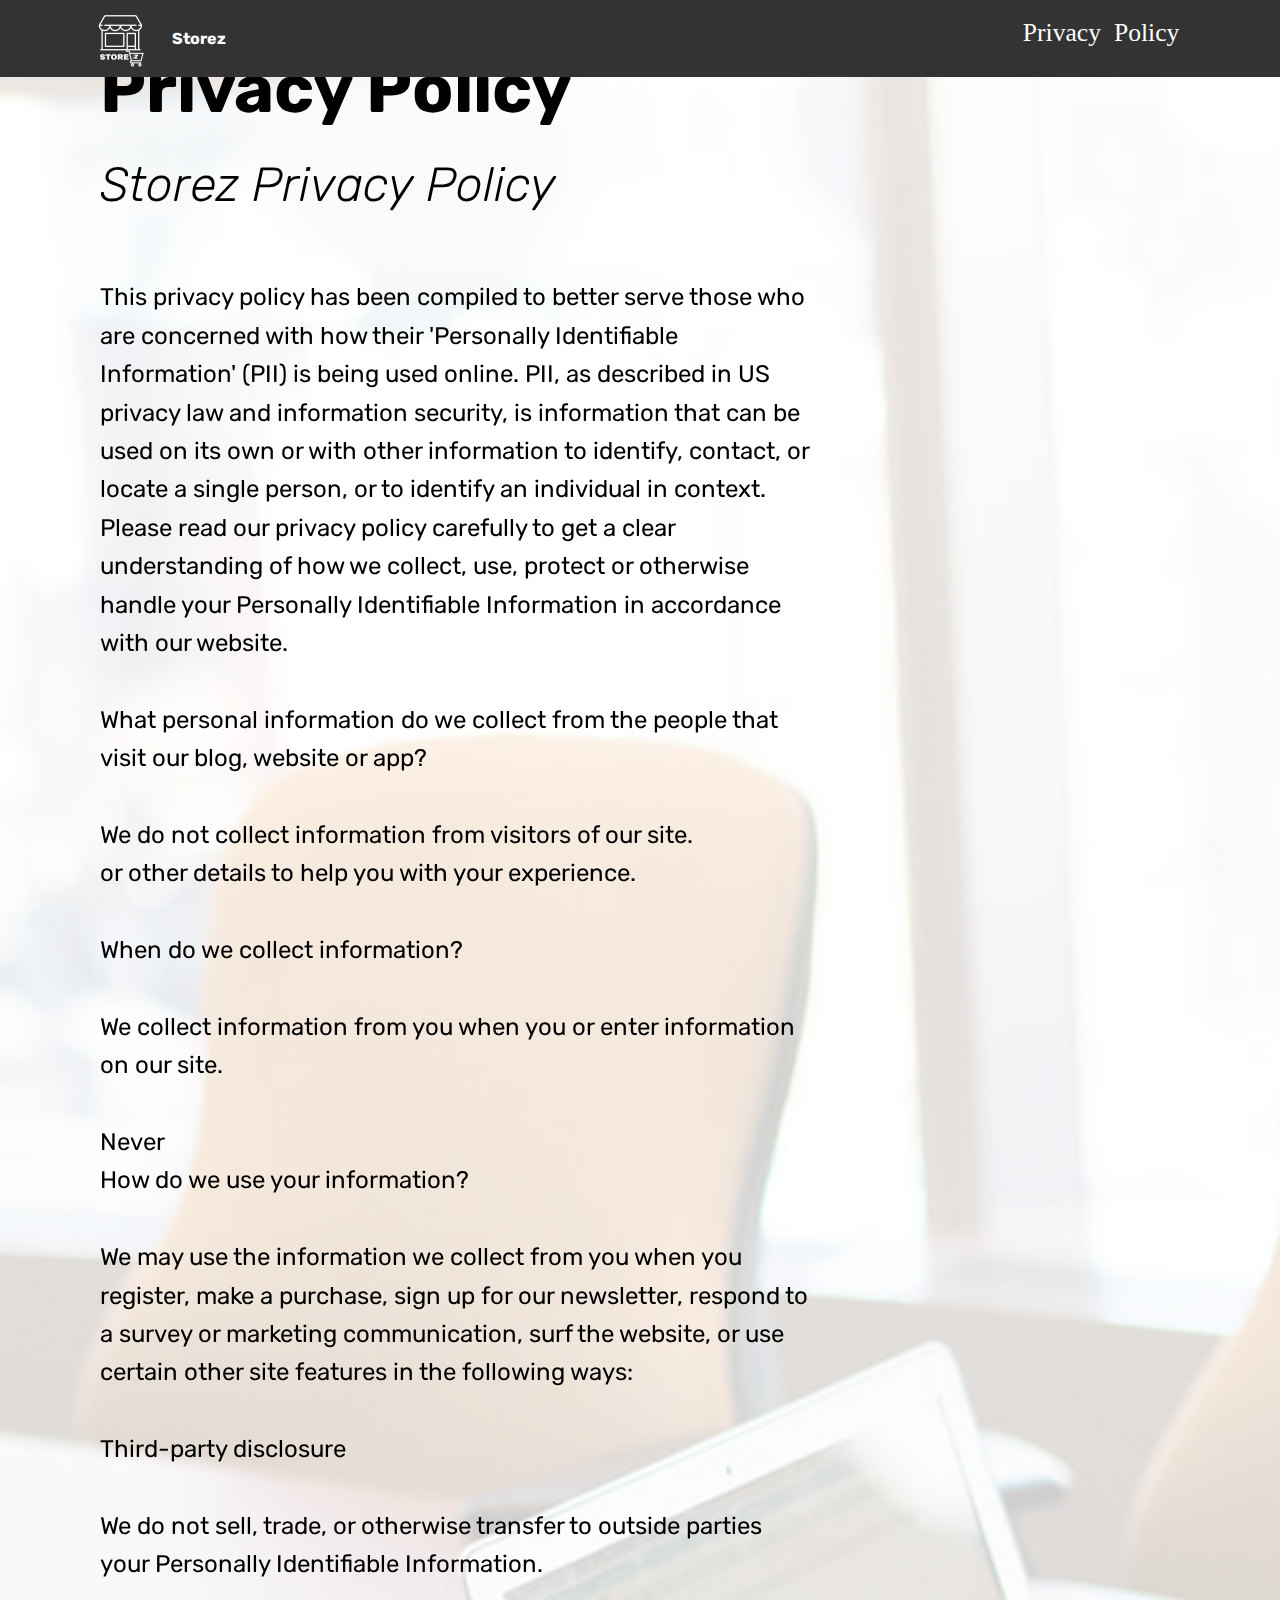
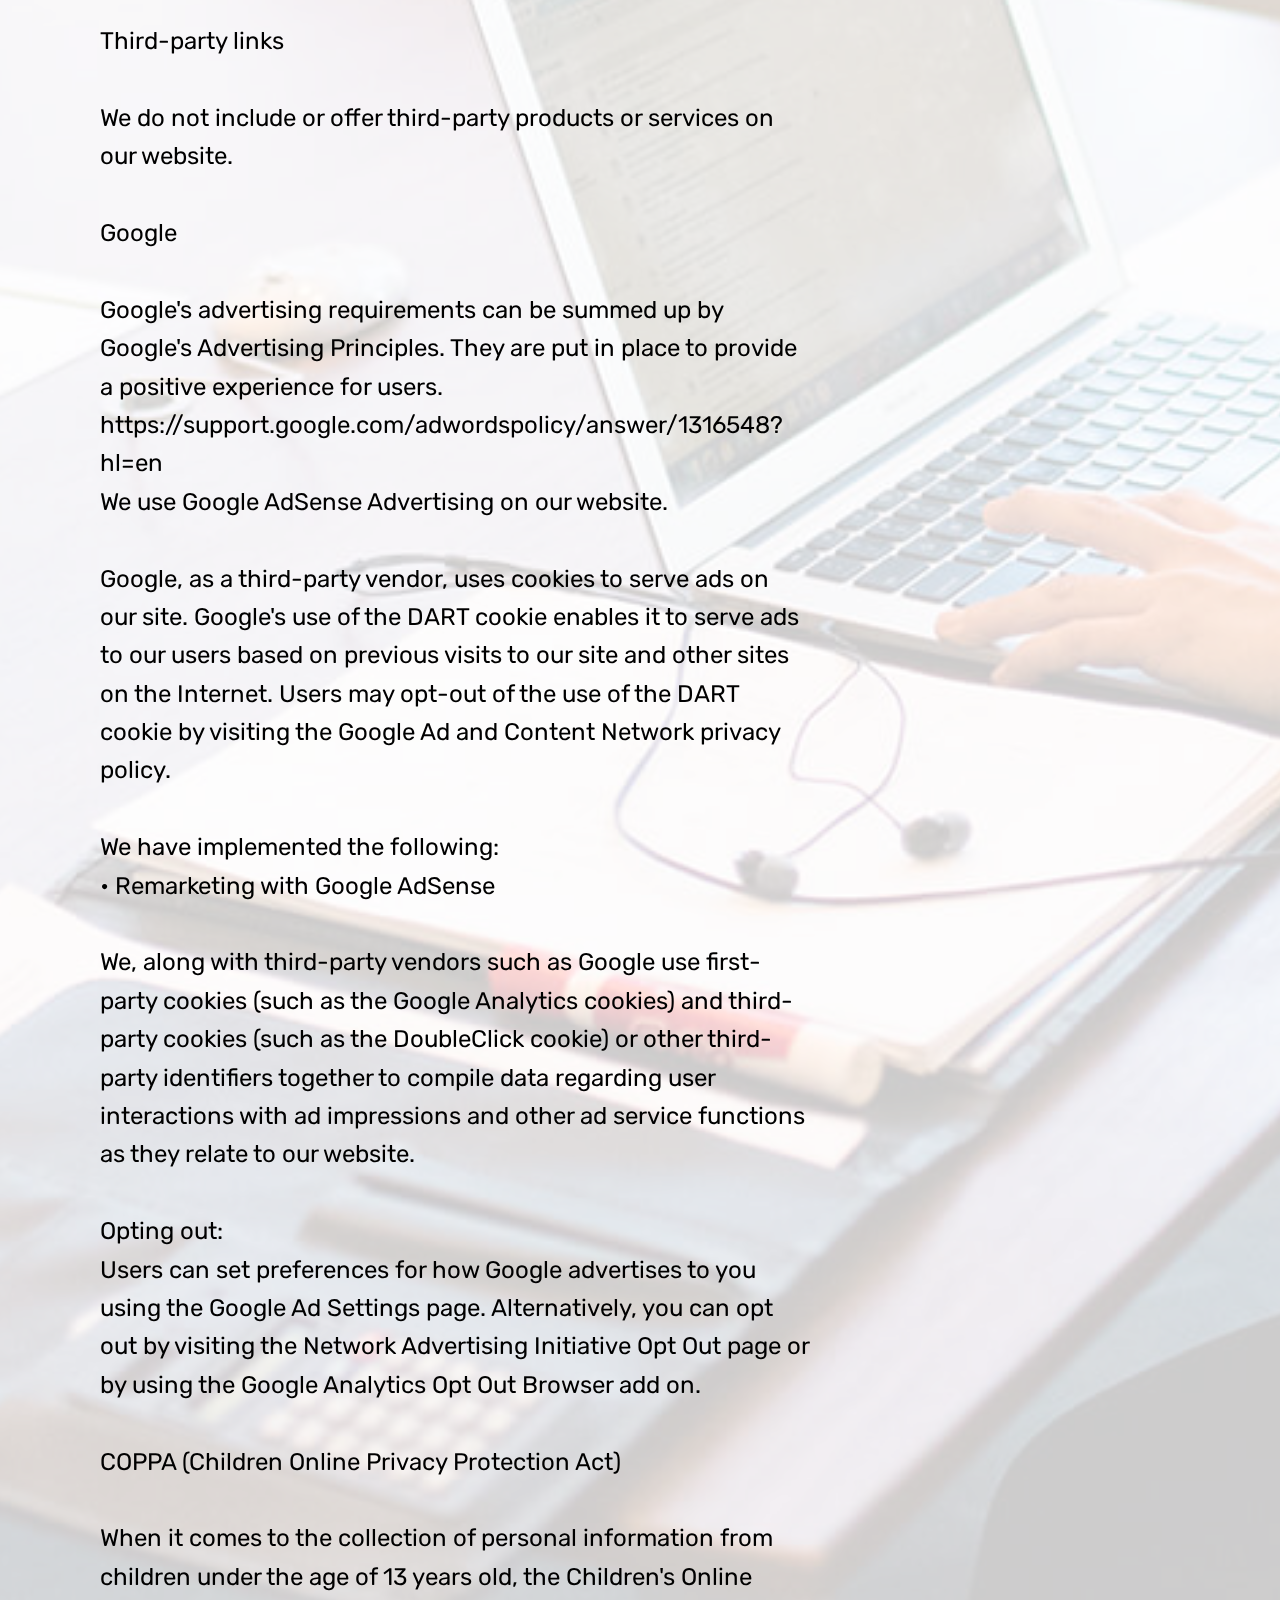
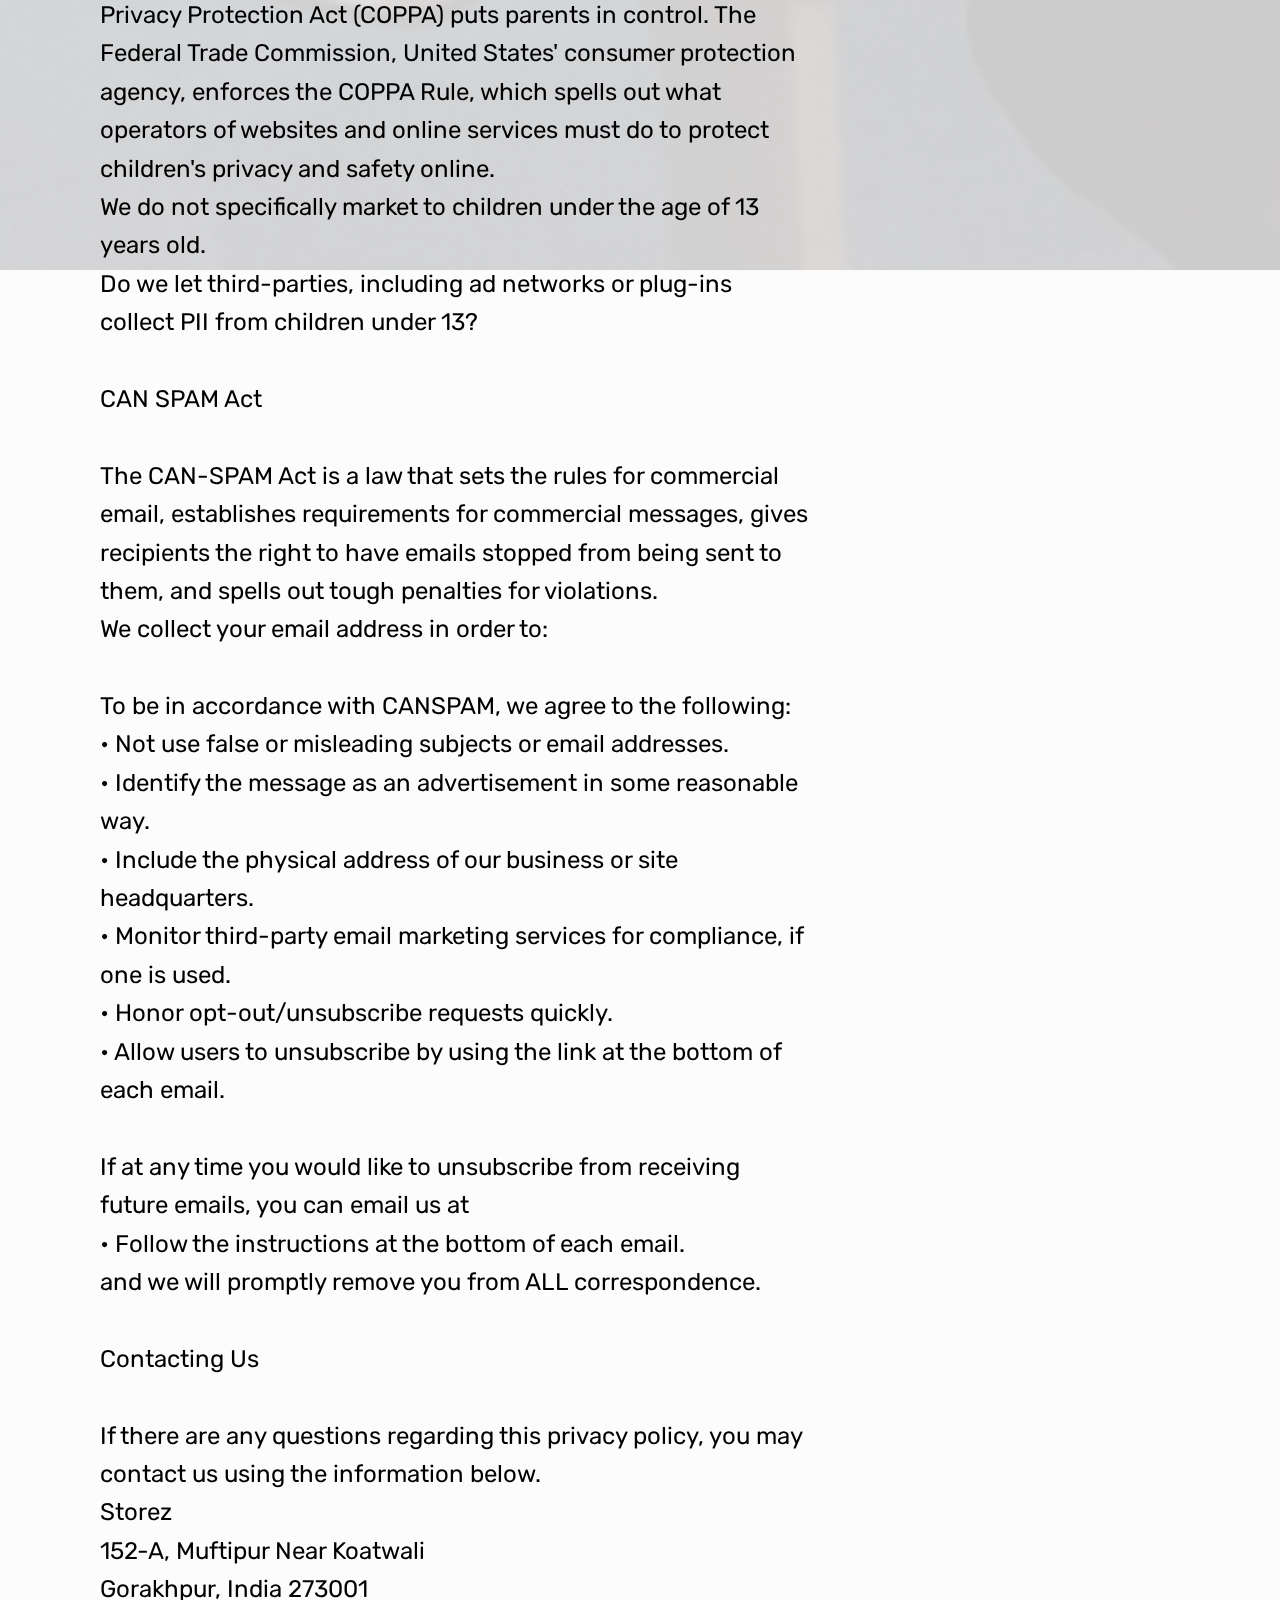
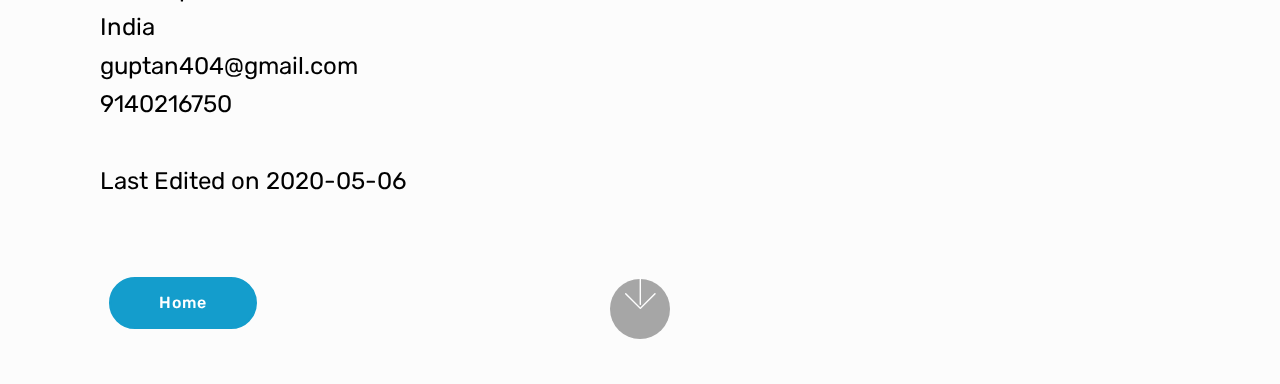
<file: page1.html>
<!DOCTYPE html>
<html  >
<head>
  <!-- Site made with Mobirise Website Builder v4.12.3, https://mobirise.com -->
  <meta charset="UTF-8">
  <meta http-equiv="X-UA-Compatible" content="IE=edge">
  <meta name="generator" content="Mobirise v4.12.3, mobirise.com">
  <meta name="viewport" content="width=device-width, initial-scale=1, minimum-scale=1">
  <link rel="shortcut icon" href="assets/images/poster5-30-18526-122x122.png" type="image/x-icon">
  <meta name="description" content="Website Builder Description">
  
  
  <title>Privacy Policy</title>
  <link rel="stylesheet" href="assets/web/assets/mobirise-icons/mobirise-icons.css">
  <link rel="stylesheet" href="assets/bootstrap/css/bootstrap.min.css">
  <link rel="stylesheet" href="assets/bootstrap/css/bootstrap-grid.min.css">
  <link rel="stylesheet" href="assets/bootstrap/css/bootstrap-reboot.min.css">
  <link rel="stylesheet" href="assets/tether/tether.min.css">
  <link rel="stylesheet" href="assets/dropdown/css/style.css">
  <link rel="stylesheet" href="assets/theme/css/style.css">
  <link rel="preload" as="style" href="assets/mobirise/css/mbr-additional.css"><link rel="stylesheet" href="assets/mobirise/css/mbr-additional.css" type="text/css">
  
  
  
</head>
<body>
  <section class="menu cid-qTkzRZLJNu" once="menu" id="menu1-a">

    

    <nav class="navbar navbar-expand beta-menu navbar-dropdown align-items-center navbar-fixed-top navbar-toggleable-sm">
        <button class="navbar-toggler navbar-toggler-right" type="button" data-toggle="collapse" data-target="#navbarSupportedContent" aria-controls="navbarSupportedContent" aria-expanded="false" aria-label="Toggle navigation">
            <div class="hamburger">
                <span></span>
                <span></span>
                <span></span>
                <span></span>
            </div>
        </button>
        <div class="menu-logo">
            <div class="navbar-brand">
                <span class="navbar-logo">
                    <a href="https://mobirise.com">
                         <img src="assets/images/poster5-30-18526-122x122.png" alt="Mobirise" title="" style="height: 3.8rem;">
                    </a>
                </span>
                <span class="navbar-caption-wrap"><a class="navbar-caption text-white display-4" href="https://mobirise.com">
                        Storez</a></span>
            </div>
        </div>
        <div class="collapse navbar-collapse" id="navbarSupportedContent">
            <ul class="navbar-nav nav-dropdown nav-right" data-app-modern-menu="true"><li class="nav-item">
                    <a class="nav-link link text-white display-4" href="page1.html#header9-b">
                        <font face="MobiriseIcons"><span style="font-size: 25.6px;">Privacy Policy</span></font></a><font face="MobiriseIcons"><a class="nav-link link text-white display-4" href="index.html#form1-8" style="background-color: rgb(51, 51, 51); display: inline !important;">&nbsp; &nbsp; &nbsp; &nbsp; &nbsp; &nbsp; &nbsp; &nbsp; &nbsp; &nbsp;</a></font>
                </li></ul>
            
        </div>
    </nav>
</section>

<section class="engine"><a href="https://mobirise.info/h">how to create your own web page</a></section><section class="header9 cid-s0ZmUg5y4F mbr-fullscreen mbr-parallax-background" id="header9-b">

    

    <div class="mbr-overlay" style="opacity: 0.8; background-color: rgb(255, 255, 255);">
    </div>

    <div class="container">
        <div class="media-container-column mbr-white col-lg-8 col-md-10">
            <h1 class="mbr-section-title align-left mbr-bold pb-3 mbr-fonts-style display-1">
                Privacy Policy</h1>
            <h3 class="mbr-section-subtitle align-left mbr-light pb-3 mbr-fonts-style display-2">Storez Privacy Policy&nbsp;</h3>
            <p class="mbr-text align-left pb-3 mbr-fonts-style display-5"><br>This privacy policy has been compiled to better serve those who are concerned with how their 'Personally Identifiable Information' (PII) is being used online. PII, as described in US privacy law and information security, is information that can be used on its own or with other information to identify, contact, or locate a single person, or to identify an individual in context. Please read our privacy policy carefully to get a clear understanding of how we collect, use, protect or otherwise handle your Personally Identifiable Information in accordance with our website.
<br>
<br>What personal information do we collect from the people that visit our blog, website or app?
<br>
<br>We do not collect information from visitors of our site.
<br>or other details to help you with your experience.
<br>
<br>When do we collect information?
<br>
<br>We collect information from you when you or enter information on our site.
<br>
<br>Never
<br>How do we use your information?
<br>
<br>We may use the information we collect from you when you register, make a purchase, sign up for our newsletter, respond to a survey or marketing communication, surf the website, or use certain other site features in the following ways:
<br>
<br>Third-party disclosure
<br>
<br>We do not sell, trade, or otherwise transfer to outside parties your Personally Identifiable Information.
<br>
<br>Third-party links
<br>
<br>We do not include or offer third-party products or services on our website.
<br>
<br>Google
<br>
<br>Google's advertising requirements can be summed up by Google's Advertising Principles. They are put in place to provide a positive experience for users. https://support.google.com/adwordspolicy/answer/1316548?hl=en
<br>We use Google AdSense Advertising on our website.
<br>
<br>Google, as a third-party vendor, uses cookies to serve ads on our site. Google's use of the DART cookie enables it to serve ads to our users based on previous visits to our site and other sites on the Internet. Users may opt-out of the use of the DART cookie by visiting the Google Ad and Content Network privacy policy.
<br>
<br>We have implemented the following:
<br>      • Remarketing with Google AdSense
<br>
<br>We, along with third-party vendors such as Google use first-party cookies (such as the Google Analytics cookies) and third-party cookies (such as the DoubleClick cookie) or other third-party identifiers together to compile data regarding user interactions with ad impressions and other ad service functions as they relate to our website.
<br>
<br>Opting out:
<br>Users can set preferences for how Google advertises to you using the Google Ad Settings page. Alternatively, you can opt out by visiting the Network Advertising Initiative Opt Out page or by using the Google Analytics Opt Out Browser add on.
<br>
<br>COPPA (Children Online Privacy Protection Act)
<br>
<br>When it comes to the collection of personal information from children under the age of 13 years old, the Children's Online Privacy Protection Act (COPPA) puts parents in control. The Federal Trade Commission, United States' consumer protection agency, enforces the COPPA Rule, which spells out what operators of websites and online services must do to protect children's privacy and safety online.
<br>We do not specifically market to children under the age of 13 years old.
<br>Do we let third-parties, including ad networks or plug-ins collect PII from children under 13?
<br>
<br>CAN SPAM Act
<br>
<br>The CAN-SPAM Act is a law that sets the rules for commercial email, establishes requirements for commercial messages, gives recipients the right to have emails stopped from being sent to them, and spells out tough penalties for violations.
<br>We collect your email address in order to:
<br>
<br>To be in accordance with CANSPAM, we agree to the following:
<br>      • Not use false or misleading subjects or email addresses.
<br>      • Identify the message as an advertisement in some reasonable way.
<br>      • Include the physical address of our business or site headquarters.
<br>      • Monitor third-party email marketing services for compliance, if one is used.
<br>      • Honor opt-out/unsubscribe requests quickly.
<br>      • Allow users to unsubscribe by using the link at the bottom of each email.
<br>
<br>If at any time you would like to unsubscribe from receiving future emails, you can email us at
<br>      • Follow the instructions at the bottom of each email.
<br>and we will promptly remove you from ALL correspondence.
<br>
<br>Contacting Us
<br>
<br>If there are any questions regarding this privacy policy, you may contact us using the information below.
<br>Storez
<br>152-A, Muftipur Near Koatwali
<br>Gorakhpur, India 273001
<br>India
<br>guptan404@gmail.com
<br>9140216750
<br>
<br>Last Edited on 2020-05-06
<br>
<br></p>
            <div class="mbr-section-btn align-left"><a class="btn btn-md btn-primary display-4" href="index.html#header2-1">Home</a></div>
        </div>
    </div>

    <div class="mbr-arrow hidden-sm-down" aria-hidden="true">
        <a href="#next">
            <i class="mbri-down mbr-iconfont"></i>
        </a>
    </div>
</section>


  <script src="assets/web/assets/jquery/jquery.min.js"></script>
  <script src="assets/popper/popper.min.js"></script>
  <script src="assets/bootstrap/js/bootstrap.min.js"></script>
  <script src="assets/tether/tether.min.js"></script>
  <script src="assets/smoothscroll/smooth-scroll.js"></script>
  <script src="assets/dropdown/js/nav-dropdown.js"></script>
  <script src="assets/dropdown/js/navbar-dropdown.js"></script>
  <script src="assets/touchswipe/jquery.touch-swipe.min.js"></script>
  <script src="assets/parallax/jarallax.min.js"></script>
  <script src="assets/theme/js/script.js"></script>
  
  
</body>
</html>
</file>
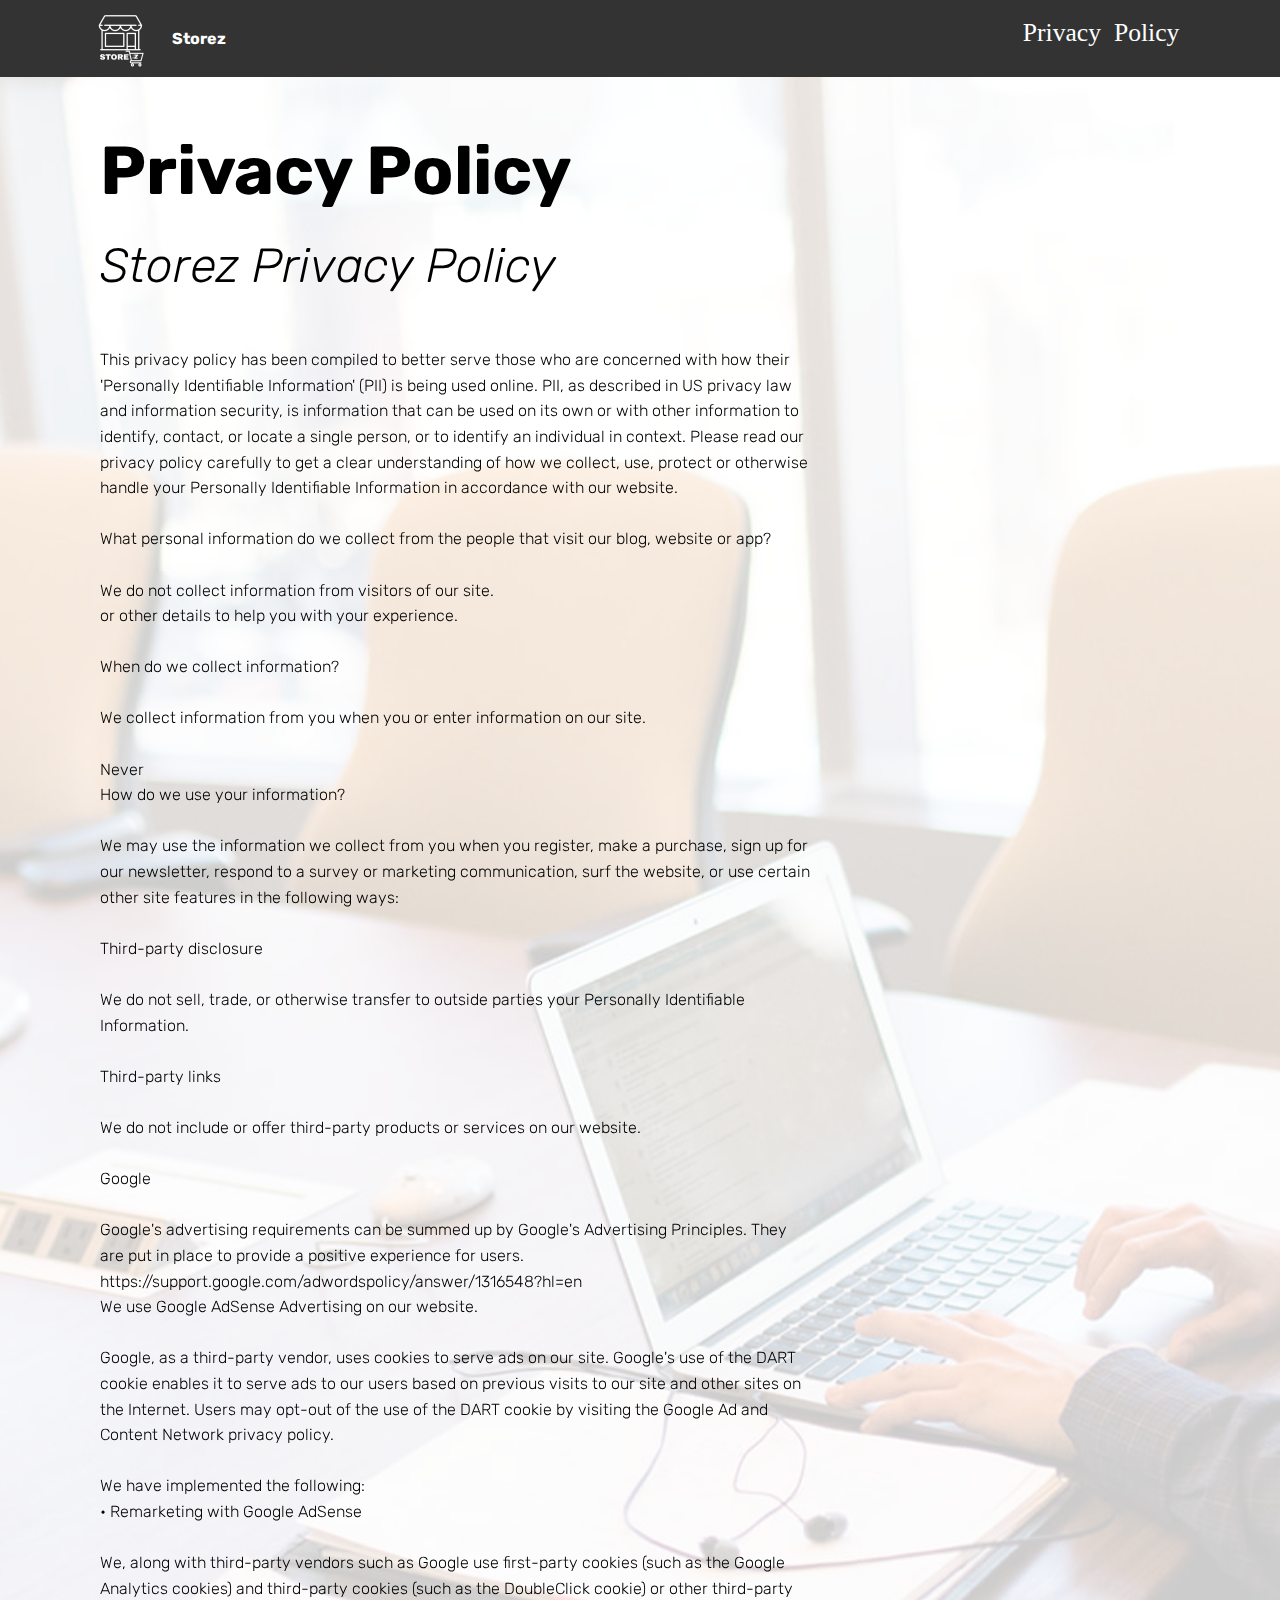
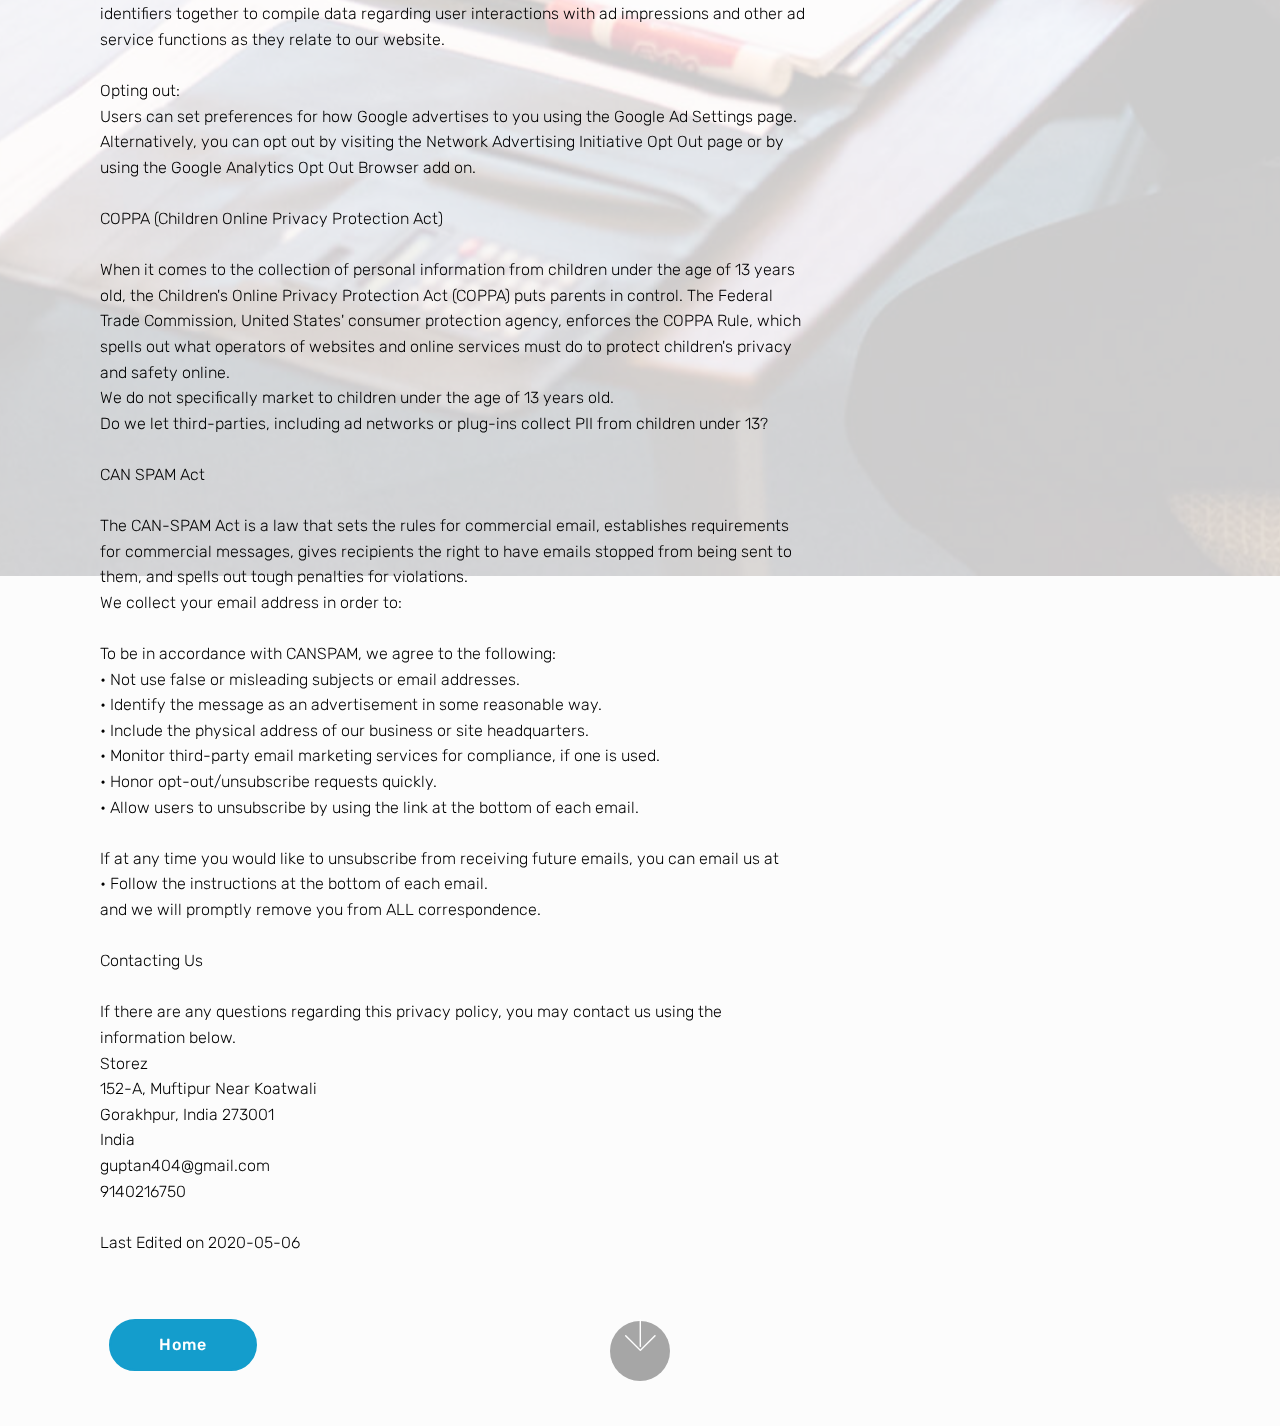
<file: privacypolicy.html>
<!DOCTYPE html>
<html  >
<head>
  <!-- Site made with Mobirise Website Builder v4.12.3, https://mobirise.com -->
  <meta charset="UTF-8">
  <meta http-equiv="X-UA-Compatible" content="IE=edge">
  <meta name="generator" content="Mobirise v4.12.3, mobirise.com">
  <meta name="viewport" content="width=device-width, initial-scale=1, minimum-scale=1">
  <link rel="shortcut icon" href="assets/images/poster5-30-18526-122x122.png" type="image/x-icon">
  <meta name="description" content="Website Builder Description">
  
  
  <title>Privacy Policy</title>
  <link rel="stylesheet" href="assets/web/assets/mobirise-icons/mobirise-icons.css">
  <link rel="stylesheet" href="assets/bootstrap/css/bootstrap.min.css">
  <link rel="stylesheet" href="assets/bootstrap/css/bootstrap-grid.min.css">
  <link rel="stylesheet" href="assets/bootstrap/css/bootstrap-reboot.min.css">
  <link rel="stylesheet" href="assets/tether/tether.min.css">
  <link rel="stylesheet" href="assets/dropdown/css/style.css">
  <link rel="stylesheet" href="assets/theme/css/style.css">
  <link rel="preload" as="style" href="assets/mobirise/css/mbr-additional.css"><link rel="stylesheet" href="assets/mobirise/css/mbr-additional.css" type="text/css">
  
  
  
</head>
<body>
  <section class="menu cid-qTkzRZLJNu" once="menu" id="menu1-a">

    

    <nav class="navbar navbar-expand beta-menu navbar-dropdown align-items-center navbar-fixed-top navbar-toggleable-sm">
        <button class="navbar-toggler navbar-toggler-right" type="button" data-toggle="collapse" data-target="#navbarSupportedContent" aria-controls="navbarSupportedContent" aria-expanded="false" aria-label="Toggle navigation">
            <div class="hamburger">
                <span></span>
                <span></span>
                <span></span>
                <span></span>
            </div>
        </button>
        <div class="menu-logo">
            <div class="navbar-brand">
                <span class="navbar-logo">
                    <a href="index.html#header2-1">
                         <img src="assets/images/poster5-30-18526-122x122.png" alt="Mobirise" title="" style="height: 3.8rem;">
                    </a>
                </span>
                <span class="navbar-caption-wrap"><a class="navbar-caption text-white display-4" href="index.html#header2-1">
                        Storez</a></span>
            </div>
        </div>
        <div class="collapse navbar-collapse" id="navbarSupportedContent">
            <ul class="navbar-nav nav-dropdown nav-right" data-app-modern-menu="true"><li class="nav-item">
                    <a class="nav-link link text-white display-4" href="privacypolicy.html">
                        <font face="MobiriseIcons"><span style="font-size: 25.6px;">Privacy Policy</span></font></a><font face="MobiriseIcons"><a class="nav-link link text-white display-4" href="index.html#form1-8" style="background-color: rgb(51, 51, 51); display: inline !important;">&nbsp; &nbsp; &nbsp; &nbsp; &nbsp; &nbsp; &nbsp; &nbsp; &nbsp; &nbsp;</a></font>
                </li></ul>
            
        </div>
    </nav>
</section>

<section class="engine"><a href="https://mobirise.info/r">free bootstrap template</a></section><section class="header9 cid-s0ZmUg5y4F mbr-fullscreen mbr-parallax-background" id="header9-b">

    

    <div class="mbr-overlay" style="opacity: 0.8; background-color: rgb(255, 255, 255);">
    </div>

    <div class="container">
        <div class="media-container-column mbr-white col-lg-8 col-md-10">
            <h1 class="mbr-section-title align-left mbr-bold pb-3 mbr-fonts-style display-1">
                <br>Privacy Policy</h1>
            <h3 class="mbr-section-subtitle align-left mbr-light pb-3 mbr-fonts-style display-2">Storez Privacy Policy&nbsp;</h3>
            <p class="mbr-text align-left pb-3 mbr-fonts-style display-4"><br>This privacy policy has been compiled to better serve those who are concerned with how their 'Personally Identifiable Information' (PII) is being used online. PII, as described in US privacy law and information security, is information that can be used on its own or with other information to identify, contact, or locate a single person, or to identify an individual in context. Please read our privacy policy carefully to get a clear understanding of how we collect, use, protect or otherwise handle your Personally Identifiable Information in accordance with our website.
<br>
<br>What personal information do we collect from the people that visit our blog, website or app?
<br>
<br>We do not collect information from visitors of our site.
<br>or other details to help you with your experience.
<br>
<br>When do we collect information?
<br>
<br>We collect information from you when you or enter information on our site.
<br>
<br>Never
<br>How do we use your information?
<br>
<br>We may use the information we collect from you when you register, make a purchase, sign up for our newsletter, respond to a survey or marketing communication, surf the website, or use certain other site features in the following ways:
<br>
<br>Third-party disclosure
<br>
<br>We do not sell, trade, or otherwise transfer to outside parties your Personally Identifiable Information.
<br>
<br>Third-party links
<br>
<br>We do not include or offer third-party products or services on our website.
<br>
<br>Google
<br>
<br>Google's advertising requirements can be summed up by Google's Advertising Principles. They are put in place to provide a positive experience for users. https://support.google.com/adwordspolicy/answer/1316548?hl=en
<br>We use Google AdSense Advertising on our website.
<br>
<br>Google, as a third-party vendor, uses cookies to serve ads on our site. Google's use of the DART cookie enables it to serve ads to our users based on previous visits to our site and other sites on the Internet. Users may opt-out of the use of the DART cookie by visiting the Google Ad and Content Network privacy policy.
<br>
<br>We have implemented the following:
<br>      • Remarketing with Google AdSense
<br>
<br>We, along with third-party vendors such as Google use first-party cookies (such as the Google Analytics cookies) and third-party cookies (such as the DoubleClick cookie) or other third-party identifiers together to compile data regarding user interactions with ad impressions and other ad service functions as they relate to our website.
<br>
<br>Opting out:
<br>Users can set preferences for how Google advertises to you using the Google Ad Settings page. Alternatively, you can opt out by visiting the Network Advertising Initiative Opt Out page or by using the Google Analytics Opt Out Browser add on.
<br>
<br>COPPA (Children Online Privacy Protection Act)
<br>
<br>When it comes to the collection of personal information from children under the age of 13 years old, the Children's Online Privacy Protection Act (COPPA) puts parents in control. The Federal Trade Commission, United States' consumer protection agency, enforces the COPPA Rule, which spells out what operators of websites and online services must do to protect children's privacy and safety online.
<br>We do not specifically market to children under the age of 13 years old.
<br>Do we let third-parties, including ad networks or plug-ins collect PII from children under 13?
<br>
<br>CAN SPAM Act
<br>
<br>The CAN-SPAM Act is a law that sets the rules for commercial email, establishes requirements for commercial messages, gives recipients the right to have emails stopped from being sent to them, and spells out tough penalties for violations.
<br>We collect your email address in order to:
<br>
<br>To be in accordance with CANSPAM, we agree to the following:
<br>      • Not use false or misleading subjects or email addresses.
<br>      • Identify the message as an advertisement in some reasonable way.
<br>      • Include the physical address of our business or site headquarters.
<br>      • Monitor third-party email marketing services for compliance, if one is used.
<br>      • Honor opt-out/unsubscribe requests quickly.
<br>      • Allow users to unsubscribe by using the link at the bottom of each email.
<br>
<br>If at any time you would like to unsubscribe from receiving future emails, you can email us at
<br>      • Follow the instructions at the bottom of each email.
<br>and we will promptly remove you from ALL correspondence.
<br>
<br>Contacting Us
<br>
<br>If there are any questions regarding this privacy policy, you may contact us using the information below.
<br>Storez
<br>152-A, Muftipur Near Koatwali
<br>Gorakhpur, India 273001
<br>India
<br>guptan404@gmail.com
<br>9140216750
<br>
<br>Last Edited on 2020-05-06
<br>
<br></p>
            <div class="mbr-section-btn align-left"><a class="btn btn-md btn-primary display-4" href="index.html#header2-1">Home</a></div>
        </div>
    </div>

    <div class="mbr-arrow hidden-sm-down" aria-hidden="true">
        <a href="#next">
            <i class="mbri-down mbr-iconfont"></i>
        </a>
    </div>
</section>


  <script src="assets/web/assets/jquery/jquery.min.js"></script>
  <script src="assets/popper/popper.min.js"></script>
  <script src="assets/bootstrap/js/bootstrap.min.js"></script>
  <script src="assets/tether/tether.min.js"></script>
  <script src="assets/smoothscroll/smooth-scroll.js"></script>
  <script src="assets/dropdown/js/nav-dropdown.js"></script>
  <script src="assets/dropdown/js/navbar-dropdown.js"></script>
  <script src="assets/touchswipe/jquery.touch-swipe.min.js"></script>
  <script src="assets/parallax/jarallax.min.js"></script>
  <script src="assets/theme/js/script.js"></script>
  
  
</body>
</html>
</file>
<file: assets/web/assets/mobirise-icons/mobirise-icons.css>
@font-face {
  font-family: 'MobiriseIcons';
  src:  url('mobirise-icons.eot?spat4u');
  src:  url('mobirise-icons.eot?spat4u#iefix') format('embedded-opentype'),
    url('mobirise-icons.ttf?spat4u') format('truetype'),
    url('mobirise-icons.woff?spat4u') format('woff'),
    url('mobirise-icons.svg?spat4u#MobiriseIcons') format('svg');
  font-weight: normal;
  font-style: normal;
  font-display: swap;
}

[class^="mbri-"], [class*=" mbri-"] {
  /* use !important to prevent issues with browser extensions that change fonts */
  font-family: MobiriseIcons !important;
  speak: none;
  font-style: normal;
  font-weight: normal;
  font-variant: normal;
  text-transform: none;
  line-height: 1;

  /* Better Font Rendering =========== */
  -webkit-font-smoothing: antialiased;
  -moz-osx-font-smoothing: grayscale;
}

.mbri-add-submenu:before {
  content: "\e900";
}
.mbri-alert:before {
  content: "\e901";
}
.mbri-align-center:before {
  content: "\e902";
}
.mbri-align-justify:before {
  content: "\e903";
}
.mbri-align-left:before {
  content: "\e904";
}
.mbri-align-right:before {
  content: "\e905";
}
.mbri-android:before {
  content: "\e906";
}
.mbri-apple:before {
  content: "\e907";
}
.mbri-arrow-down:before {
  content: "\e908";
}
.mbri-arrow-next:before {
  content: "\e909";
}
.mbri-arrow-prev:before {
  content: "\e90a";
}
.mbri-arrow-up:before {
  content: "\e90b";
}
.mbri-bold:before {
  content: "\e90c";
}
.mbri-bookmark:before {
  content: "\e90d";
}
.mbri-bootstrap:before {
  content: "\e90e";
}
.mbri-briefcase:before {
  content: "\e90f";
}
.mbri-browse:before {
  content: "\e910";
}
.mbri-bulleted-list:before {
  content: "\e911";
}
.mbri-calendar:before {
  content: "\e912";
}
.mbri-camera:before {
  content: "\e913";
}
.mbri-cart-add:before {
  content: "\e914";
}
.mbri-cart-full:before {
  content: "\e915";
}
.mbri-cash:before {
  content: "\e916";
}
.mbri-change-style:before {
  content: "\e917";
}
.mbri-chat:before {
  content: "\e918";
}
.mbri-clock:before {
  content: "\e919";
}
.mbri-close:before {
  content: "\e91a";
}
.mbri-cloud:before {
  content: "\e91b";
}
.mbri-code:before {
  content: "\e91c";
}
.mbri-contact-form:before {
  content: "\e91d";
}
.mbri-credit-card:before {
  content: "\e91e";
}
.mbri-cursor-click:before {
  content: "\e91f";
}
.mbri-cust-feedback:before {
  content: "\e920";
}
.mbri-database:before {
  content: "\e921";
}
.mbri-delivery:before {
  content: "\e922";
}
.mbri-desktop:before {
  content: "\e923";
}
.mbri-devices:before {
  content: "\e924";
}
.mbri-down:before {
  content: "\e925";
}
.mbri-download:before {
  content: "\e989";
}
.mbri-drag-n-drop:before {
  content: "\e927";
}
.mbri-drag-n-drop2:before {
  content: "\e928";
}
.mbri-edit:before {
  content: "\e929";
}
.mbri-edit2:before {
  content: "\e92a";
}
.mbri-error:before {
  content: "\e92b";
}
.mbri-extension:before {
  content: "\e92c";
}
.mbri-features:before {
  content: "\e92d";
}
.mbri-file:before {
  content: "\e92e";
}
.mbri-flag:before {
  content: "\e92f";
}
.mbri-folder:before {
  content: "\e930";
}
.mbri-gift:before {
  content: "\e931";
}
.mbri-github:before {
  content: "\e932";
}
.mbri-globe:before {
  content: "\e933";
}
.mbri-globe-2:before {
  content: "\e934";
}
.mbri-growing-chart:before {
  content: "\e935";
}
.mbri-hearth:before {
  content: "\e936";
}
.mbri-help:before {
  content: "\e937";
}
.mbri-home:before {
  content: "\e938";
}
.mbri-hot-cup:before {
  content: "\e939";
}
.mbri-idea:before {
  content: "\e93a";
}
.mbri-image-gallery:before {
  content: "\e93b";
}
.mbri-image-slider:before {
  content: "\e93c";
}
.mbri-info:before {
  content: "\e93d";
}
.mbri-italic:before {
  content: "\e93e";
}
.mbri-key:before {
  content: "\e93f";
}
.mbri-laptop:before {
  content: "\e940";
}
.mbri-layers:before {
  content: "\e941";
}
.mbri-left-right:before {
  content: "\e942";
}
.mbri-left:before {
  content: "\e943";
}
.mbri-letter:before {
  content: "\e944";
}
.mbri-like:before {
  content: "\e945";
}
.mbri-link:before {
  content: "\e946";
}
.mbri-lock:before {
  content: "\e947";
}
.mbri-login:before {
  content: "\e948";
}
.mbri-logout:before {
  content: "\e949";
}
.mbri-magic-stick:before {
  content: "\e94a";
}
.mbri-map-pin:before {
  content: "\e94b";
}
.mbri-menu:before {
  content: "\e94c";
}
.mbri-mobile:before {
  content: "\e94d";
}
.mbri-mobile2:before {
  content: "\e94e";
}
.mbri-mobirise:before {
  content: "\e94f";
}
.mbri-more-horizontal:before {
  content: "\e950";
}
.mbri-more-vertical:before {
  content: "\e951";
}
.mbri-music:before {
  content: "\e952";
}
.mbri-new-file:before {
  content: "\e953";
}
.mbri-numbered-list:before {
  content: "\e954";
}
.mbri-opened-folder:before {
  content: "\e955";
}
.mbri-pages:before {
  content: "\e956";
}
.mbri-paper-plane:before {
  content: "\e957";
}
.mbri-paperclip:before {
  content: "\e958";
}
.mbri-photo:before {
  content: "\e959";
}
.mbri-photos:before {
  content: "\e95a";
}
.mbri-pin:before {
  content: "\e95b";
}
.mbri-play:before {
  content: "\e95c";
}
.mbri-plus:before {
  content: "\e95d";
}
.mbri-preview:before {
  content: "\e95e";
}
.mbri-print:before {
  content: "\e95f";
}
.mbri-protect:before {
  content: "\e960";
}
.mbri-question:before {
  content: "\e961";
}
.mbri-quote-left:before {
  content: "\e962";
}
.mbri-quote-right:before {
  content: "\e963";
}
.mbri-refresh:before {
  content: "\e964";
}
.mbri-responsive:before {
  content: "\e965";
}
.mbri-right:before {
  content: "\e966";
}
.mbri-rocket:before {
  content: "\e967";
}
.mbri-sad-face:before {
  content: "\e968";
}
.mbri-sale:before {
  content: "\e969";
}
.mbri-save:before {
  content: "\e96a";
}
.mbri-search:before {
  content: "\e96b";
}
.mbri-setting:before {
  content: "\e96c";
}
.mbri-setting2:before {
  content: "\e96d";
}
.mbri-setting3:before {
  content: "\e96e";
}
.mbri-share:before {
  content: "\e96f";
}
.mbri-shopping-bag:before {
  content: "\e970";
}
.mbri-shopping-basket:before {
  content: "\e971";
}
.mbri-shopping-cart:before {
  content: "\e972";
}
.mbri-sites:before {
  content: "\e973";
}
.mbri-smile-face:before {
  content: "\e974";
}
.mbri-speed:before {
  content: "\e975";
}
.mbri-star:before {
  content: "\e976";
}
.mbri-success:before {
  content: "\e977";
}
.mbri-sun:before {
  content: "\e978";
}
.mbri-sun2:before {
  content: "\e979";
}
.mbri-tablet:before {
  content: "\e97a";
}
.mbri-tablet-vertical:before {
  content: "\e97b";
}
.mbri-target:before {
  content: "\e97c";
}
.mbri-timer:before {
  content: "\e97d";
}
.mbri-to-ftp:before {
  content: "\e97e";
}
.mbri-to-local-drive:before {
  content: "\e97f";
}
.mbri-touch-swipe:before {
  content: "\e980";
}
.mbri-touch:before {
  content: "\e981";
}
.mbri-trash:before {
  content: "\e982";
}
.mbri-underline:before {
  content: "\e983";
}
.mbri-unlink:before {
  content: "\e984";
}
.mbri-unlock:before {
  content: "\e985";
}
.mbri-up-down:before {
  content: "\e986";
}
.mbri-up:before {
  content: "\e987";
}
.mbri-update:before {
  content: "\e988";
}
.mbri-upload:before {
 content: "\e926"; 
}
.mbri-user:before {
  content: "\e98a";
}
.mbri-user2:before {
  content: "\e98b";
}
.mbri-users:before {
  content: "\e98c";
}
.mbri-video:before {
  content: "\e98d";
}
.mbri-video-play:before {
  content: "\e98e";
}
.mbri-watch:before {
  content: "\e98f";
}
.mbri-website-theme:before {
  content: "\e990";
}
.mbri-wifi:before {
  content: "\e991";
}
.mbri-windows:before {
  content: "\e992";
}
.mbri-zoom-out:before {
  content: "\e993";
}
.mbri-redo:before {
  content: "\e994";
}
.mbri-undo:before {
  content: "\e995";
}
</file>
<file: assets/dropdown/css/style.css>
.navbar-dropdown {
  left: 0;
  padding: 0;
  position: absolute;
  right: 0;
  top: 0;
  transition: all 0.45s ease;
  z-index: 1030;
  background: #282828; }
  .navbar-dropdown .navbar-logo {
    margin-right: 0.8rem;
    transition: margin 0.3s ease-in-out;
    vertical-align: middle; }
    .navbar-dropdown .navbar-logo img {
      height: 3.125rem;
      transition: all 0.3s ease-in-out; }
    .navbar-dropdown .navbar-logo.mbr-iconfont {
      font-size: 3.125rem;
      line-height: 3.125rem; }
  .navbar-dropdown .navbar-caption {
    font-weight: 700;
    white-space: normal;
    vertical-align: -4px;
    line-height: 3.125rem !important; }
    .navbar-dropdown .navbar-caption, .navbar-dropdown .navbar-caption:hover {
      color: inherit;
      text-decoration: none; }
  .navbar-dropdown .mbr-iconfont + .navbar-caption {
    vertical-align: -1px; }
  .navbar-dropdown.navbar-fixed-top {
    position: fixed; }
  .navbar-dropdown .navbar-brand span {
    vertical-align: -4px; }
  .navbar-dropdown.bg-color.transparent {
    background: none; }
  .navbar-dropdown.navbar-short .navbar-brand {
    padding: 0.625rem 0; }
    .navbar-dropdown.navbar-short .navbar-brand span {
      vertical-align: -1px; }
  .navbar-dropdown.navbar-short .navbar-caption {
    line-height: 2.375rem !important;
    vertical-align: -2px; }
  .navbar-dropdown.navbar-short .navbar-logo {
    margin-right: 0.5rem; }
    .navbar-dropdown.navbar-short .navbar-logo img {
      height: 2.375rem; }
    .navbar-dropdown.navbar-short .navbar-logo.mbr-iconfont {
      font-size: 2.375rem;
      line-height: 2.375rem; }
  .navbar-dropdown.navbar-short .mbr-table-cell {
    height: 3.625rem; }
  .navbar-dropdown .navbar-close {
    left: 0.6875rem;
    position: fixed;
    top: 0.75rem;
    z-index: 1000; }
  .navbar-dropdown .hamburger-icon {
    content: "";
    display: inline-block;
    vertical-align: middle;
    width: 16px;
    -webkit-box-shadow: 0 -6px 0 1px #282828,0 0 0 1px #282828,0 6px 0 1px #282828;
    -moz-box-shadow: 0 -6px 0 1px #282828,0 0 0 1px #282828,0 6px 0 1px #282828;
    box-shadow: 0 -6px 0 1px #282828,0 0 0 1px #282828,0 6px 0 1px #282828; }

.dropdown-menu .dropdown-toggle[data-toggle="dropdown-submenu"]::after {
  border-bottom: 0.35em solid transparent;
  border-left: 0.35em solid;
  border-right: 0;
  border-top: 0.35em solid transparent;
  margin-left: 0.3rem; }

.dropdown-menu .dropdown-item:focus {
  outline: 0; }

.nav-dropdown {
  font-size: 0.75rem;
  font-weight: 500;
  height: auto !important; }
  .nav-dropdown .nav-btn {
    padding-left: 1rem; }
  .nav-dropdown .link {
    margin: .667em 1.667em;
    font-weight: 500;
    padding: 0;
    transition: color .2s ease-in-out; }
    .nav-dropdown .link.dropdown-toggle {
      margin-right: 2.583em; }
      .nav-dropdown .link.dropdown-toggle::after {
        margin-left: .25rem;
        border-top: 0.35em solid;
        border-right: 0.35em solid transparent;
        border-left: 0.35em solid transparent;
        border-bottom: 0; }
      .nav-dropdown .link.dropdown-toggle[aria-expanded="true"] {
        margin: 0;
        padding: 0.667em 3.263em  0.667em 1.667em; }
  .nav-dropdown .link::after,
  .nav-dropdown .dropdown-item::after {
    color: inherit; }
  .nav-dropdown .btn {
    font-size: 0.75rem;
    font-weight: 700;
    letter-spacing: 0;
    margin-bottom: 0;
    padding-left: 1.25rem;
    padding-right: 1.25rem; }
  .nav-dropdown .dropdown-menu {
    border-radius: 0;
    border: 0;
    left: 0;
    margin: 0;
    padding-bottom: 1.25rem;
    padding-top: 1.25rem;
    position: relative; }
  .nav-dropdown .dropdown-submenu {
    margin-left: 0.125rem;
    top: 0; }
  .nav-dropdown .dropdown-item {
    font-weight: 500;
    line-height: 2;
    padding: 0.3846em 4.615em 0.3846em 1.5385em;
    position: relative;
    transition: color .2s ease-in-out, background-color .2s ease-in-out; }
    .nav-dropdown .dropdown-item::after {
      margin-top: -0.3077em;
      position: absolute;
      right: 1.1538em;
      top: 50%; }
    .nav-dropdown .dropdown-item:focus, .nav-dropdown .dropdown-item:hover {
      background: none; }

@media (max-width: 767px) {
  .nav-dropdown.navbar-toggleable-sm {
    bottom: 0;
    display: none;
    left: 0;
    overflow-x: hidden;
    position: fixed;
    top: 0;
    transform: translateX(-100%);
    -ms-transform: translateX(-100%);
    -webkit-transform: translateX(-100%);
    width: 18.75rem;
    z-index: 999; } }
.nav-dropdown.navbar-toggleable-xl {
  bottom: 0;
  display: none;
  left: 0;
  overflow-x: hidden;
  position: fixed;
  top: 0;
  transform: translateX(-100%);
  -ms-transform: translateX(-100%);
  -webkit-transform: translateX(-100%);
  width: 18.75rem;
  z-index: 999; }

.nav-dropdown-sm {
  display: block !important;
  overflow-x: hidden;
  overflow: auto;
  padding-top: 3.875rem; }
  .nav-dropdown-sm::after {
    content: "";
    display: block;
    height: 3rem;
    width: 100%; }
  .nav-dropdown-sm.collapse.in ~ .navbar-close {
    display: block !important; }
  .nav-dropdown-sm.collapsing, .nav-dropdown-sm.collapse.in {
    transform: translateX(0);
    -ms-transform: translateX(0);
    -webkit-transform: translateX(0);
    transition: all 0.25s ease-out;
    -webkit-transition: all 0.25s ease-out;
    background: #282828; }
  .nav-dropdown-sm.collapsing[aria-expanded="false"] {
    transform: translateX(-100%);
    -ms-transform: translateX(-100%);
    -webkit-transform: translateX(-100%); }
  .nav-dropdown-sm .nav-item {
    display: block;
    margin-left: 0 !important;
    padding-left: 0; }
  .nav-dropdown-sm .link,
  .nav-dropdown-sm .dropdown-item {
    border-top: 1px dotted rgba(255, 255, 255, 0.1);
    font-size: 0.8125rem;
    line-height: 1.6;
    margin: 0 !important;
    padding: 0.875rem 2.4rem 0.875rem 1.5625rem !important;
    position: relative;
    white-space: normal; }
    .nav-dropdown-sm .link:focus, .nav-dropdown-sm .link:hover,
    .nav-dropdown-sm .dropdown-item:focus,
    .nav-dropdown-sm .dropdown-item:hover {
      background: rgba(0, 0, 0, 0.2) !important;
      color: #c0a375; }
  .nav-dropdown-sm .nav-btn {
    position: relative;
    padding: 1.5625rem 1.5625rem 0 1.5625rem; }
    .nav-dropdown-sm .nav-btn::before {
      border-top: 1px dotted rgba(255, 255, 255, 0.1);
      content: "";
      left: 0;
      position: absolute;
      top: 0;
      width: 100%; }
    .nav-dropdown-sm .nav-btn + .nav-btn {
      padding-top: 0.625rem; }
      .nav-dropdown-sm .nav-btn + .nav-btn::before {
        display: none; }
  .nav-dropdown-sm .btn {
    padding: 0.625rem 0; }
  .nav-dropdown-sm .dropdown-toggle[data-toggle="dropdown-submenu"]::after {
    margin-left: .25rem;
    border-top: 0.35em solid;
    border-right: 0.35em solid transparent;
    border-left: 0.35em solid transparent;
    border-bottom: 0; }
  .nav-dropdown-sm .dropdown-toggle[data-toggle="dropdown-submenu"][aria-expanded="true"]::after {
    border-top: 0;
    border-right: 0.35em solid transparent;
    border-left: 0.35em solid transparent;
    border-bottom: 0.35em solid; }
  .nav-dropdown-sm .dropdown-menu {
    margin: 0;
    padding: 0;
    position: relative;
    top: 0;
    left: 0;
    width: 100%;
    border: 0;
    float: none;
    border-radius: 0;
    background: none; }
  .nav-dropdown-sm .dropdown-submenu {
    left: 100%;
    margin-left: 0.125rem;
    margin-top: -1.25rem;
    top: 0; }

.navbar-toggleable-sm .nav-dropdown .dropdown-menu {
  position: absolute; }

.navbar-toggleable-sm .nav-dropdown .dropdown-submenu {
  left: 100%;
  margin-left: 0.125rem;
  margin-top: -1.25rem;
  top: 0; }

.navbar-toggleable-sm.opened .nav-dropdown .dropdown-menu {
  position: relative; }

.navbar-toggleable-sm.opened .nav-dropdown .dropdown-submenu {
  left: 0;
  margin-left: 00rem;
  margin-top: 0rem;
  top: 0; }

.is-builder .nav-dropdown.collapsing {
  transition: none !important; }

/*# sourceMappingURL=style.css.map */
</file>
<file: assets/theme/css/style.css>
@charset "UTF-8";
/*!
 * Mobirise v4 theme (https://mobirise.com/)
 * Copyright 2017 Mobirise
 */
section {
  background-color: #eeeeee;
}

body {
  font-style: normal;
  line-height: 1.5;
}

section,
.container,
.container-fluid {
  position: relative;
  word-wrap: break-word;
}

a.mbr-iconfont:hover {
  text-decoration: none;
}

.article .lead p,
.article .lead ul,
.article .lead ol,
.article .lead pre,
.article .lead blockquote {
  margin-bottom: 0;
}

ul,
ol,
pre,
blockquote {
  margin-bottom: 2.3125rem;
}

pre {
  background: #f4f4f4;
  padding: 10px 24px;
  white-space: pre-wrap;
}

.inactive {
  -webkit-user-select: none;
  -moz-user-select: none;
  -ms-user-select: none;
  user-select: none;
  pointer-events: none;
  -webkit-user-drag: none;
  user-drag: none;
}

.mbr-section__comments .row {
  justify-content: center;
  -webkit-justify-content: center;
}

a {
  font-style: normal;
  font-weight: 400;
  cursor: pointer;
}
a, a:hover {
  text-decoration: none;
}

figure {
  margin-bottom: 0;
}

body {
  color: #232323;
}

h1,
h2,
h3,
h4,
h5,
h6,
.h1,
.h2,
.h3,
.h4,
.h5,
.h6,
.display-1,
.display-2,
.display-3,
.display-4 {
  line-height: 1;
  word-break: break-word;
  word-wrap: break-word;
}

.mbr-section-title {
  font-style: normal;
  line-height: 1.2;
}

.mbr-section-subtitle {
  line-height: 1.3;
}

.mbr-text {
  font-style: normal;
  line-height: 1.6;
}

b,
strong {
  font-weight: bold;
}

blockquote {
  padding: 10px 0 10px 20px;
  position: relative;
  border-left: 2px solid;
  border-color: #ff3366;
}

input:-webkit-autofill, input:-webkit-autofill:hover, input:-webkit-autofill:focus, input:-webkit-autofill:active {
  transition-delay: 9999s;
  transition-property: background-color, color;
}

textarea[type=hidden] {
  display: none;
}

body {
  position: relative;
}

section {
  background-position: 50% 50%;
  background-repeat: no-repeat;
  background-size: cover;
}
section .mbr-background-video,
section .mbr-background-video-preview {
  position: absolute;
  bottom: 0;
  left: 0;
  right: 0;
  top: 0;
}

.hidden {
  visibility: hidden;
}

.mbr-z-index20 {
  z-index: 20;
}

/*! Base colors */
.mbr-white {
  color: #ffffff;
}

.mbr-black {
  color: #000000;
}

.mbr-bg-white {
  background-color: #ffffff;
}

.mbr-bg-black {
  background-color: #000000;
}

/*! Text-aligns */
.align-left {
  text-align: left;
}

.align-center {
  text-align: center;
}

.align-right {
  text-align: right;
}

@media (max-width: 767px) {
  .align-left,
.align-center,
.align-right,
.mbr-section-btn,
.mbr-section-title {
    text-align: center;
  }
}
/*! Font-weight  */
.mbr-light {
  font-weight: 300;
}

.mbr-regular {
  font-weight: 400;
}

.mbr-semibold {
  font-weight: 500;
}

.mbr-bold {
  font-weight: 700;
}

/*! Media  */
.media-size-item {
  -webkit-flex: 1 1 auto;
  -moz-flex: 1 1 auto;
  -ms-flex: 1 1 auto;
  -o-flex: 1 1 auto;
  flex: 1 1 auto;
}

.media-content {
  -webkit-flex-basis: 100%;
  flex-basis: 100%;
}

.media-container-row {
  display: -ms-flexbox;
  display: -webkit-flex;
  display: flex;
  -webkit-flex-direction: row;
  -ms-flex-direction: row;
  flex-direction: row;
  -webkit-flex-wrap: wrap;
  -ms-flex-wrap: wrap;
  flex-wrap: wrap;
  -webkit-justify-content: center;
  -ms-flex-pack: center;
  justify-content: center;
  -webkit-align-content: center;
  -ms-flex-line-pack: center;
  align-content: center;
  -webkit-align-items: start;
  -ms-flex-align: start;
  align-items: start;
}
.media-container-row .media-size-item {
  width: 400px;
}

.media-container-column {
  display: -ms-flexbox;
  display: -webkit-flex;
  display: flex;
  -webkit-flex-direction: column;
  -ms-flex-direction: column;
  flex-direction: column;
  -webkit-flex-wrap: wrap;
  -ms-flex-wrap: wrap;
  flex-wrap: wrap;
  -webkit-justify-content: center;
  -ms-flex-pack: center;
  justify-content: center;
  -webkit-align-content: center;
  -ms-flex-line-pack: center;
  align-content: center;
  -webkit-align-items: stretch;
  -ms-flex-align: stretch;
  align-items: stretch;
}
.media-container-column > * {
  width: 100%;
}

@media (min-width: 992px) {
  .media-container-row {
    -webkit-flex-wrap: nowrap;
    -ms-flex-wrap: nowrap;
    flex-wrap: nowrap;
  }
}
figure {
  overflow: hidden;
}

figure[mbr-media-size] {
  transition: width 0.1s;
}

.mbr-figure img,
.mbr-figure iframe {
  display: block;
  width: 100%;
}

.card {
  background-color: transparent;
  border: none;
}

.card-box {
  width: 100%;
}

.card-img {
  text-align: center;
  flex-shrink: 0;
  -webkit-flex-shrink: 0;
}

.media {
  max-width: 100%;
  margin: 0 auto;
}

.mbr-figure {
  -ms-flex-item-align: center;
  -ms-grid-row-align: center;
  -webkit-align-self: center;
  align-self: center;
}

.media-container > div {
  max-width: 100%;
}

.mbr-figure img,
.card-img img {
  width: 100%;
}

@media (max-width: 991px) {
  .media-size-item {
    width: auto !important;
  }

  .media {
    width: auto;
  }

  .mbr-figure {
    width: 100% !important;
  }
}
/*! Buttons */
.btn {
  font-weight: 500;
  border-width: 2px;
  font-style: normal;
  letter-spacing: 1px;
  margin: 0.4rem 0.8rem;
  white-space: normal;
  -webkit-transition: all 0.3s ease-in-out;
  -moz-transition: all 0.3s ease-in-out;
  transition: all 0.3s ease-in-out;
  display: inline-flex;
  align-items: center;
  justify-content: center;
  word-break: break-word;
  -webkit-align-items: center;
  -webkit-justify-content: center;
  display: -webkit-inline-flex;
}

.btn-sm {
  font-weight: 500;
  letter-spacing: 1px;
  -webkit-transition: all 0.3s ease-in-out;
  -moz-transition: all 0.3s ease-in-out;
  transition: all 0.3s ease-in-out;
}

.btn-md {
  font-weight: 500;
  letter-spacing: 1px;
  margin: 0.4rem 0.8rem !important;
  -webkit-transition: all 0.3s ease-in-out;
  -moz-transition: all 0.3s ease-in-out;
  transition: all 0.3s ease-in-out;
}

.btn-lg {
  font-weight: 500;
  letter-spacing: 1px;
  margin: 0.4rem 0.8rem !important;
  -webkit-transition: all 0.3s ease-in-out;
  -moz-transition: all 0.3s ease-in-out;
  transition: all 0.3s ease-in-out;
}

.mbr-section-btn {
  margin-left: -0.25rem;
  margin-right: -0.25rem;
  font-size: 0;
}

nav .mbr-section-btn {
  margin-left: 0rem;
  margin-right: 0rem;
}

.btn-form {
  border-radius: 0;
}
.btn-form:hover {
  cursor: pointer;
}

/*! Btn icon margin */
.btn .mbr-iconfont,
.btn.btn-sm .mbr-iconfont {
  cursor: pointer;
  margin-right: 0.5rem;
}

.btn.btn-md .mbr-iconfont,
.btn.btn-md .mbr-iconfont {
  margin-right: 0.8rem;
}

.mbr-regular {
  font-weight: 400;
}

.mbr-semibold {
  font-weight: 500;
}

.mbr-bold {
  font-weight: 700;
}

[type=submit] {
  -webkit-appearance: none;
}

/*! Full-screen */
.mbr-fullscreen .mbr-overlay {
  min-height: 100vh;
}

.mbr-fullscreen {
  display: flex;
  display: -webkit-flex;
  display: -moz-flex;
  display: -ms-flex;
  display: -o-flex;
  align-items: center;
  -webkit-align-items: center;
  min-height: 100vh;
  padding-top: 3rem;
  padding-bottom: 3rem;
}

/*! Map */
.map {
  height: 25rem;
  position: relative;
}
.map iframe {
  width: 100%;
  height: 100%;
}

.mbr-overlay {
  background-color: #000;
  bottom: 0;
  left: 0;
  opacity: 0.5;
  position: absolute;
  right: 0;
  top: 0;
  z-index: 0;
  pointer-events: none;
}

/* Form */
blockquote {
  font-style: italic;
  padding: 10px 0 10px 20px;
  font-size: 1.09rem;
  position: relative;
  border-width: 3px;
}

.form-control {
  background-color: #f5f5f5;
  box-shadow: none;
  color: #565656;
  line-height: 1.43;
  min-height: 3.5em;
  padding: 1.07em 0.5em;
}
.form-control, .form-control:focus {
  border: 1px solid #e8e8e8;
}
.form-active .form-control:invalid {
  border-color: red;
}

.form-control-label {
  position: relative;
  cursor: pointer;
  margin-bottom: 0.357em;
  padding: 0;
}

.alert {
  color: #ffffff;
  border-radius: 0;
  border: 0;
  font-size: 0.875rem;
  line-height: 1.5;
  margin-bottom: 1.875rem;
  padding: 1.25rem;
  position: relative;
}
.alert.alert-form::after {
  background-color: inherit;
  bottom: -7px;
  content: "";
  display: block;
  height: 14px;
  left: 50%;
  margin-left: -7px;
  position: absolute;
  transform: rotate(45deg);
  width: 14px;
  -webkit-transform: rotate(45deg);
}

.form-asterisk {
  font-family: initial;
  position: absolute;
  top: -2px;
  font-weight: normal;
}

/*! Scroll to top arrow */
#scrollToTop a i:before {
  content: "";
  position: absolute;
  height: 40%;
  top: 25%;
  background: #fff;
  width: 2px;
  left: calc(50% - 1px);
}
#scrollToTop a i:after {
  content: "";
  position: absolute;
  display: block;
  border-top: 2px solid #fff;
  border-right: 2px solid #fff;
  width: 40%;
  height: 40%;
  left: 30%;
  bottom: 30%;
  transform: rotate(135deg);
  -webkit-transform: rotate(135deg);
}

.mbr-arrow-up {
  bottom: 25px;
  right: 90px;
  position: fixed;
  text-align: right;
  z-index: 5000;
  color: #ffffff;
  font-size: 32px;
  transform: rotate(180deg);
  -webkit-transform: rotate(180deg);
}

.mbr-arrow-up a {
  background: rgba(0, 0, 0, 0.2);
  border-radius: 3px;
  color: #fff;
  display: inline-block;
  height: 60px;
  width: 60px;
  outline-style: none !important;
  position: relative;
  text-decoration: none;
  transition: all 0.3s ease-in-out;
  cursor: pointer;
  text-align: center;
}
.mbr-arrow-up a:hover {
  background-color: rgba(0, 0, 0, 0.4);
}
.mbr-arrow-up a i {
  line-height: 60px;
}

.mbr-arrow-up-icon {
  display: block;
  color: #fff;
}

.mbr-arrow-up-icon::before {
  content: "›";
  display: inline-block;
  font-family: serif;
  font-size: 32px;
  line-height: 1;
  font-style: normal;
  position: relative;
  top: 6px;
  left: -4px;
  -webkit-transform: rotate(-90deg);
  transform: rotate(-90deg);
}

/*! Arrow Down */
.mbr-arrow {
  position: absolute;
  bottom: 45px;
  left: 50%;
  width: 60px;
  height: 60px;
  cursor: pointer;
  background-color: rgba(80, 80, 80, 0.5);
  border-radius: 50%;
  -webkit-transform: translateX(-50%);
  transform: translateX(-50%);
}
.mbr-arrow > a {
  display: inline-block;
  text-decoration: none;
  outline-style: none;
  -webkit-animation: arrowdown 1.7s ease-in-out infinite;
  animation: arrowdown 1.7s ease-in-out infinite;
}
.mbr-arrow > a > i {
  position: absolute;
  top: -2px;
  left: 15px;
  font-size: 2rem;
}

@keyframes arrowdown {
  0% {
    transform: translateY(0px);
    -webkit-transform: translateY(0px);
  }
  50% {
    transform: translateY(-5px);
    -webkit-transform: translateY(-5px);
  }
  100% {
    transform: translateY(0px);
    -webkit-transform: translateY(0px);
  }
}
@-webkit-keyframes arrowdown {
  0% {
    transform: translateY(0px);
    -webkit-transform: translateY(0px);
  }
  50% {
    transform: translateY(-5px);
    -webkit-transform: translateY(-5px);
  }
  100% {
    transform: translateY(0px);
    -webkit-transform: translateY(0px);
  }
}
@media (max-width: 500px) {
  .mbr-arrow-up {
    left: 50%;
    right: auto;
    transform: translateX(-50%) rotate(180deg);
    -webkit-transform: translateX(-50%) rotate(180deg);
  }
}
/*Gradients animation*/
@keyframes gradient-animation {
  from {
    background-position: 0% 100%;
    animation-timing-function: ease-in-out;
  }
  to {
    background-position: 100% 0%;
    animation-timing-function: ease-in-out;
  }
}
@-webkit-keyframes gradient-animation {
  from {
    background-position: 0% 100%;
    animation-timing-function: ease-in-out;
  }
  to {
    background-position: 100% 0%;
    animation-timing-function: ease-in-out;
  }
}
.bg-gradient {
  background-size: 200% 200%;
  animation: gradient-animation 5s infinite alternate;
  -webkit-animation: gradient-animation 5s infinite alternate;
}

.menu .navbar-brand {
  display: -webkit-flex;
}
.menu .navbar-brand span {
  display: flex;
  display: -webkit-flex;
}
.menu .navbar-brand .navbar-caption-wrap {
  display: -webkit-flex;
}
.menu .navbar-brand .navbar-logo img {
  display: -webkit-flex;
}
@media (min-width: 768px) and (max-width: 1023px) {
  .menu .navbar-toggleable-sm .navbar-nav {
    display: -webkit-box;
    display: -webkit-flex;
    display: -ms-flexbox;
  }
}
@media (max-width: 1023px) {
  .menu .navbar-collapse {
    max-height: 93.5vh;
  }
  .menu .navbar-collapse.show {
    overflow: auto;
  }
}
@media (min-width: 1024px) {
  .menu .navbar-nav.nav-dropdown {
    display: -webkit-flex;
  }
  .menu .navbar-toggleable-sm .navbar-collapse {
    display: -webkit-flex !important;
  }
  .menu .collapsed .navbar-collapse {
    max-height: 93.5vh;
  }
  .menu .collapsed .navbar-collapse.show {
    overflow: auto;
  }
}
@media (max-width: 767px) {
  .menu .navbar-collapse {
    max-height: 80vh;
  }
}

/* Others*/
.note-check a[data-value=Rubik] {
  font-style: normal;
}

.mbr-arrow a {
  color: #ffffff;
}

@media (max-width: 767px) {
  .mbr-arrow {
    display: none;
  }
}
.navbar {
  display: -webkit-flex;
  -webkit-flex-wrap: wrap;
  -webkit-align-items: center;
  -webkit-justify-content: space-between;
}

.navbar-collapse {
  -webkit-flex-basis: 100%;
  -webkit-flex-grow: 1;
  -webkit-align-items: center;
}

.nav-dropdown .link {
  padding: 0.667em 1.667em !important;
  margin: 0 !important;
}

.nav {
  display: -webkit-flex;
  -webkit-flex-wrap: wrap;
}

.row {
  display: -webkit-flex;
  -webkit-flex-wrap: wrap;
}

.justify-content-center {
  -webkit-justify-content: center;
}

.form-inline {
  display: -webkit-flex;
  -webkit-flex-flow: row wrap;
  -webkit-align-items: center;
}

.card-wrapper {
  -webkit-flex: 1;
}

.carousel-control {
  z-index: 10;
  display: -webkit-flex;
  -webkit-align-items: center;
  -webkit-justify-content: center;
}

.carousel-controls {
  display: -webkit-flex;
}

.media {
  display: -webkit-flex;
}

.form-group:focus {
  outline: none;
}

.jq-selectbox__select {
  padding: 1.07em 0.5em;
  position: absolute;
  top: 0;
  left: 0;
  width: 100%;
}

.jq-selectbox__dropdown {
  position: absolute;
  top: 100%;
  left: 0 !important;
  width: 100% !important;
}

.jq-selectbox__trigger-arrow {
  transform: translateY(-50%);
}

.jq-selectbox li {
  padding: 1.07em 0.5em;
}

input[type=range] {
  padding-left: 0 !important;
  padding-right: 0 !important;
}

.modal-dialog,
.modal-content {
  height: 100%;
}

.modal-dialog .carousel-inner {
  height: calc(100vh - 1.75rem);
}
@media (max-width: 575px) {
  .modal-dialog .carousel-inner {
    height: calc(100vh - 1rem);
  }
}

.carousel-item {
  text-align: center;
}

.carousel-item img {
  margin: auto;
}

.navbar-toggler {
  -webkit-align-self: flex-start;
  -ms-flex-item-align: start;
  align-self: flex-start;
  padding: 0.25rem 0.75rem;
  font-size: 1.25rem;
  line-height: 1;
  background: transparent;
  border: 1px solid transparent;
  -webkit-border-radius: 0.25rem;
  border-radius: 0.25rem;
}

.navbar-toggler:focus,
.navbar-toggler:hover {
  text-decoration: none;
}

.navbar-toggler-icon {
  display: inline-block;
  width: 1.5em;
  height: 1.5em;
  vertical-align: middle;
  content: "";
  background: no-repeat center center;
  -webkit-background-size: 100% 100%;
  -o-background-size: 100% 100%;
  background-size: 100% 100%;
}

.navbar-toggler-left {
  position: absolute;
  left: 1rem;
}

.navbar-toggler-right {
  position: absolute;
  right: 1rem;
}

@media (max-width: 575px) {
  .navbar-toggleable .navbar-nav .dropdown-menu {
    position: static;
    float: none;
  }

  .navbar-toggleable > .container {
    padding-right: 0;
    padding-left: 0;
  }
}
@media (min-width: 576px) {
  .navbar-toggleable {
    -webkit-box-orient: horizontal;
    -webkit-box-direction: normal;
    -webkit-flex-direction: row;
    -ms-flex-direction: row;
    flex-direction: row;
    -webkit-flex-wrap: nowrap;
    -ms-flex-wrap: nowrap;
    flex-wrap: nowrap;
    -webkit-box-align: center;
    -webkit-align-items: center;
    -ms-flex-align: center;
    align-items: center;
  }

  .navbar-toggleable .navbar-nav {
    -webkit-box-orient: horizontal;
    -webkit-box-direction: normal;
    -webkit-flex-direction: row;
    -ms-flex-direction: row;
    flex-direction: row;
  }

  .navbar-toggleable .navbar-nav .nav-link {
    padding-right: 0.5rem;
    padding-left: 0.5rem;
  }

  .navbar-toggleable > .container {
    display: -webkit-box;
    display: -webkit-flex;
    display: -ms-flexbox;
    display: flex;
    -webkit-flex-wrap: nowrap;
    -ms-flex-wrap: nowrap;
    flex-wrap: nowrap;
    -webkit-box-align: center;
    -webkit-align-items: center;
    -ms-flex-align: center;
    align-items: center;
  }

  .navbar-toggleable .navbar-collapse {
    display: -webkit-box !important;
    display: -webkit-flex !important;
    display: -ms-flexbox !important;
    display: flex !important;
    width: 100%;
  }

  .navbar-toggleable .navbar-toggler {
    display: none;
  }
}
@media (max-width: 767px) {
  .navbar-toggleable-sm .navbar-nav .dropdown-menu {
    position: static;
    float: none;
  }

  .navbar-toggleable-sm > .container {
    padding-right: 0;
    padding-left: 0;
  }
}
@media (min-width: 768px) {
  .navbar-toggleable-sm {
    -webkit-box-orient: horizontal;
    -webkit-box-direction: normal;
    -webkit-flex-direction: row;
    -ms-flex-direction: row;
    flex-direction: row;
    -webkit-flex-wrap: nowrap;
    -ms-flex-wrap: nowrap;
    flex-wrap: nowrap;
    -webkit-box-align: center;
    -webkit-align-items: center;
    -ms-flex-align: center;
    align-items: center;
  }

  .navbar-toggleable-sm .navbar-nav {
    -webkit-box-orient: horizontal;
    -webkit-box-direction: normal;
    -webkit-flex-direction: row;
    -ms-flex-direction: row;
    flex-direction: row;
  }

  .navbar-toggleable-sm .navbar-nav .nav-link {
    padding-right: 0.5rem;
    padding-left: 0.5rem;
  }

  .navbar-toggleable-sm > .container {
    display: -webkit-box;
    display: -webkit-flex;
    display: -ms-flexbox;
    display: flex;
    -webkit-flex-wrap: nowrap;
    -ms-flex-wrap: nowrap;
    flex-wrap: nowrap;
    -webkit-box-align: center;
    -webkit-align-items: center;
    -ms-flex-align: center;
    align-items: center;
  }

  .navbar-toggleable-sm .navbar-collapse {
    display: none;
    width: 100%;
  }

  .navbar-toggleable-sm .navbar-toggler {
    display: none;
  }
}
@media (max-width: 1023px) {
  .navbar-toggleable-md .navbar-nav .dropdown-menu {
    position: static;
    float: none;
  }

  .navbar-toggleable-md > .container {
    padding-right: 0;
    padding-left: 0;
  }
}
@media (min-width: 1024px) {
  .navbar-toggleable-md {
    -webkit-box-orient: horizontal;
    -webkit-box-direction: normal;
    -webkit-flex-direction: row;
    -ms-flex-direction: row;
    flex-direction: row;
    -webkit-flex-wrap: nowrap;
    -ms-flex-wrap: nowrap;
    flex-wrap: nowrap;
    -webkit-box-align: center;
    -webkit-align-items: center;
    -ms-flex-align: center;
    align-items: center;
  }

  .navbar-toggleable-md .navbar-nav {
    -webkit-box-orient: horizontal;
    -webkit-box-direction: normal;
    -webkit-flex-direction: row;
    -ms-flex-direction: row;
    flex-direction: row;
  }

  .navbar-toggleable-md .navbar-nav .nav-link {
    padding-right: 0.5rem;
    padding-left: 0.5rem;
  }

  .navbar-toggleable-md > .container {
    display: -webkit-box;
    display: -webkit-flex;
    display: -ms-flexbox;
    display: flex;
    -webkit-flex-wrap: nowrap;
    -ms-flex-wrap: nowrap;
    flex-wrap: nowrap;
    -webkit-box-align: center;
    -webkit-align-items: center;
    -ms-flex-align: center;
    align-items: center;
  }

  .navbar-toggleable-md .navbar-collapse {
    display: -webkit-box !important;
    display: -webkit-flex !important;
    display: -ms-flexbox !important;
    display: flex !important;
    width: 100%;
  }

  .navbar-toggleable-md .navbar-toggler {
    display: none;
  }
}
@media (max-width: 1199px) {
  .navbar-toggleable-lg .navbar-nav .dropdown-menu {
    position: static;
    float: none;
  }

  .navbar-toggleable-lg > .container {
    padding-right: 0;
    padding-left: 0;
  }
}
@media (min-width: 1200px) {
  .navbar-toggleable-lg {
    -webkit-box-orient: horizontal;
    -webkit-box-direction: normal;
    -webkit-flex-direction: row;
    -ms-flex-direction: row;
    flex-direction: row;
    -webkit-flex-wrap: nowrap;
    -ms-flex-wrap: nowrap;
    flex-wrap: nowrap;
    -webkit-box-align: center;
    -webkit-align-items: center;
    -ms-flex-align: center;
    align-items: center;
  }

  .navbar-toggleable-lg .navbar-nav {
    -webkit-box-orient: horizontal;
    -webkit-box-direction: normal;
    -webkit-flex-direction: row;
    -ms-flex-direction: row;
    flex-direction: row;
  }

  .navbar-toggleable-lg .navbar-nav .nav-link {
    padding-right: 0.5rem;
    padding-left: 0.5rem;
  }

  .navbar-toggleable-lg > .container {
    display: -webkit-box;
    display: -webkit-flex;
    display: -ms-flexbox;
    display: flex;
    -webkit-flex-wrap: nowrap;
    -ms-flex-wrap: nowrap;
    flex-wrap: nowrap;
    -webkit-box-align: center;
    -webkit-align-items: center;
    -ms-flex-align: center;
    align-items: center;
  }

  .navbar-toggleable-lg .navbar-collapse {
    display: -webkit-box !important;
    display: -webkit-flex !important;
    display: -ms-flexbox !important;
    display: flex !important;
    width: 100%;
  }

  .navbar-toggleable-lg .navbar-toggler {
    display: none;
  }
}
.navbar-toggleable-xl {
  -webkit-box-orient: horizontal;
  -webkit-box-direction: normal;
  -webkit-flex-direction: row;
  -ms-flex-direction: row;
  flex-direction: row;
  -webkit-flex-wrap: nowrap;
  -ms-flex-wrap: nowrap;
  flex-wrap: nowrap;
  -webkit-box-align: center;
  -webkit-align-items: center;
  -ms-flex-align: center;
  align-items: center;
}

.navbar-toggleable-xl .navbar-nav .dropdown-menu {
  position: static;
  float: none;
}

.navbar-toggleable-xl > .container {
  padding-right: 0;
  padding-left: 0;
}

.navbar-toggleable-xl .navbar-nav {
  -webkit-box-orient: horizontal;
  -webkit-box-direction: normal;
  -webkit-flex-direction: row;
  -ms-flex-direction: row;
  flex-direction: row;
}

.navbar-toggleable-xl .navbar-nav .nav-link {
  padding-right: 0.5rem;
  padding-left: 0.5rem;
}

.navbar-toggleable-xl > .container {
  display: -webkit-box;
  display: -webkit-flex;
  display: -ms-flexbox;
  display: flex;
  -webkit-flex-wrap: nowrap;
  -ms-flex-wrap: nowrap;
  flex-wrap: nowrap;
  -webkit-box-align: center;
  -webkit-align-items: center;
  -ms-flex-align: center;
  align-items: center;
}

.navbar-toggleable-xl .navbar-collapse {
  display: -webkit-box !important;
  display: -webkit-flex !important;
  display: -ms-flexbox !important;
  display: flex !important;
  width: 100%;
}

.navbar-toggleable-xl .navbar-toggler {
  display: none;
}

.card-img {
  width: auto;
}

.menu .navbar.collapsed:not(.beta-menu) {
  flex-direction: column;
  -webkit-flex-direction: column;
}

.carousel-item.active,
.carousel-item-next,
.carousel-item-prev {
  display: -webkit-box;
  display: -webkit-flex;
  display: -ms-flexbox;
  display: flex;
}

.note-air-layout .dropup .dropdown-menu,
.note-air-layout .navbar-fixed-bottom .dropdown .dropdown-menu {
  bottom: initial !important;
}

html,
body {
  height: auto;
  min-height: 100vh;
}

.dropup .dropdown-toggle::after {
  display: none;
}.engine {
	position: absolute;
	text-indent: -2400px;
	text-align: center;
	padding: 0;
	top: 0;
	left: -2400px;
}
</file>
<file: assets/mobirise/css/mbr-additional.css>
@import url(https://fonts.googleapis.com/css?family=Rubik:300,300i,400,400i,500,500i,700,700i,900,900i&display=swap);





body {
  font-family: Rubik;
}
.display-1 {
  font-family: 'Rubik', sans-serif;
  font-size: 4.25rem;
  font-display: swap;
}
.display-1 > .mbr-iconfont {
  font-size: 6.8rem;
}
.display-2 {
  font-family: 'Rubik', sans-serif;
  font-size: 3rem;
  font-display: swap;
}
.display-2 > .mbr-iconfont {
  font-size: 4.8rem;
}
.display-4 {
  font-family: 'Rubik', sans-serif;
  font-size: 1rem;
  font-display: swap;
}
.display-4 > .mbr-iconfont {
  font-size: 1.6rem;
}
.display-5 {
  font-family: 'Rubik', sans-serif;
  font-size: 1.5rem;
  font-display: swap;
}
.display-5 > .mbr-iconfont {
  font-size: 2.4rem;
}
.display-7 {
  font-family: 'Rubik', sans-serif;
  font-size: 1rem;
  font-display: swap;
}
.display-7 > .mbr-iconfont {
  font-size: 1.6rem;
}
/* ---- Fluid typography for mobile devices ---- */
/* 1.4 - font scale ratio ( bootstrap == 1.42857 ) */
/* 100vw - current viewport width */
/* (48 - 20)  48 == 48rem == 768px, 20 == 20rem == 320px(minimal supported viewport) */
/* 0.65 - min scale variable, may vary */
@media (max-width: 768px) {
  .display-1 {
    font-size: 3.4rem;
    font-size: calc( 2.1374999999999997rem + (4.25 - 2.1374999999999997) * ((100vw - 20rem) / (48 - 20)));
    line-height: calc( 1.4 * (2.1374999999999997rem + (4.25 - 2.1374999999999997) * ((100vw - 20rem) / (48 - 20))));
  }
  .display-2 {
    font-size: 2.4rem;
    font-size: calc( 1.7rem + (3 - 1.7) * ((100vw - 20rem) / (48 - 20)));
    line-height: calc( 1.4 * (1.7rem + (3 - 1.7) * ((100vw - 20rem) / (48 - 20))));
  }
  .display-4 {
    font-size: 0.8rem;
    font-size: calc( 1rem + (1 - 1) * ((100vw - 20rem) / (48 - 20)));
    line-height: calc( 1.4 * (1rem + (1 - 1) * ((100vw - 20rem) / (48 - 20))));
  }
  .display-5 {
    font-size: 1.2rem;
    font-size: calc( 1.175rem + (1.5 - 1.175) * ((100vw - 20rem) / (48 - 20)));
    line-height: calc( 1.4 * (1.175rem + (1.5 - 1.175) * ((100vw - 20rem) / (48 - 20))));
  }
}
/* Buttons */
.btn {
  padding: 1rem 3rem;
  border-radius: 3px;
}
.btn-sm {
  padding: 0.6rem 1.5rem;
  border-radius: 3px;
}
.btn-md {
  padding: 1rem 3rem;
  border-radius: 3px;
}
.btn-lg {
  padding: 1.2rem 3.2rem;
  border-radius: 3px;
}
.bg-primary {
  background-color: #149dcc !important;
}
.bg-success {
  background-color: #f7ed4a !important;
}
.bg-info {
  background-color: #82786e !important;
}
.bg-warning {
  background-color: #879a9f !important;
}
.bg-danger {
  background-color: #b1a374 !important;
}
.btn-primary,
.btn-primary:active {
  background-color: #149dcc !important;
  border-color: #149dcc !important;
  color: #ffffff !important;
}
.btn-primary:hover,
.btn-primary:focus,
.btn-primary.focus,
.btn-primary.active {
  color: #ffffff !important;
  background-color: #0d6786 !important;
  border-color: #0d6786 !important;
}
.btn-primary.disabled,
.btn-primary:disabled {
  color: #ffffff !important;
  background-color: #0d6786 !important;
  border-color: #0d6786 !important;
}
.btn-secondary,
.btn-secondary:active {
  background-color: #ff3366 !important;
  border-color: #ff3366 !important;
  color: #ffffff !important;
}
.btn-secondary:hover,
.btn-secondary:focus,
.btn-secondary.focus,
.btn-secondary.active {
  color: #ffffff !important;
  background-color: #e50039 !important;
  border-color: #e50039 !important;
}
.btn-secondary.disabled,
.btn-secondary:disabled {
  color: #ffffff !important;
  background-color: #e50039 !important;
  border-color: #e50039 !important;
}
.btn-info,
.btn-info:active {
  background-color: #82786e !important;
  border-color: #82786e !important;
  color: #ffffff !important;
}
.btn-info:hover,
.btn-info:focus,
.btn-info.focus,
.btn-info.active {
  color: #ffffff !important;
  background-color: #59524b !important;
  border-color: #59524b !important;
}
.btn-info.disabled,
.btn-info:disabled {
  color: #ffffff !important;
  background-color: #59524b !important;
  border-color: #59524b !important;
}
.btn-success,
.btn-success:active {
  background-color: #f7ed4a !important;
  border-color: #f7ed4a !important;
  color: #3f3c03 !important;
}
.btn-success:hover,
.btn-success:focus,
.btn-success.focus,
.btn-success.active {
  color: #3f3c03 !important;
  background-color: #eadd0a !important;
  border-color: #eadd0a !important;
}
.btn-success.disabled,
.btn-success:disabled {
  color: #3f3c03 !important;
  background-color: #eadd0a !important;
  border-color: #eadd0a !important;
}
.btn-warning,
.btn-warning:active {
  background-color: #879a9f !important;
  border-color: #879a9f !important;
  color: #ffffff !important;
}
.btn-warning:hover,
.btn-warning:focus,
.btn-warning.focus,
.btn-warning.active {
  color: #ffffff !important;
  background-color: #617479 !important;
  border-color: #617479 !important;
}
.btn-warning.disabled,
.btn-warning:disabled {
  color: #ffffff !important;
  background-color: #617479 !important;
  border-color: #617479 !important;
}
.btn-danger,
.btn-danger:active {
  background-color: #b1a374 !important;
  border-color: #b1a374 !important;
  color: #ffffff !important;
}
.btn-danger:hover,
.btn-danger:focus,
.btn-danger.focus,
.btn-danger.active {
  color: #ffffff !important;
  background-color: #8b7d4e !important;
  border-color: #8b7d4e !important;
}
.btn-danger.disabled,
.btn-danger:disabled {
  color: #ffffff !important;
  background-color: #8b7d4e !important;
  border-color: #8b7d4e !important;
}
.btn-white {
  color: #333333 !important;
}
.btn-white,
.btn-white:active {
  background-color: #ffffff !important;
  border-color: #ffffff !important;
  color: #808080 !important;
}
.btn-white:hover,
.btn-white:focus,
.btn-white.focus,
.btn-white.active {
  color: #808080 !important;
  background-color: #d9d9d9 !important;
  border-color: #d9d9d9 !important;
}
.btn-white.disabled,
.btn-white:disabled {
  color: #808080 !important;
  background-color: #d9d9d9 !important;
  border-color: #d9d9d9 !important;
}
.btn-black,
.btn-black:active {
  background-color: #333333 !important;
  border-color: #333333 !important;
  color: #ffffff !important;
}
.btn-black:hover,
.btn-black:focus,
.btn-black.focus,
.btn-black.active {
  color: #ffffff !important;
  background-color: #0d0d0d !important;
  border-color: #0d0d0d !important;
}
.btn-black.disabled,
.btn-black:disabled {
  color: #ffffff !important;
  background-color: #0d0d0d !important;
  border-color: #0d0d0d !important;
}
.btn-primary-outline,
.btn-primary-outline:active {
  background: none;
  border-color: #0b566f;
  color: #0b566f;
}
.btn-primary-outline:hover,
.btn-primary-outline:focus,
.btn-primary-outline.focus,
.btn-primary-outline.active {
  color: #ffffff;
  background-color: #149dcc;
  border-color: #149dcc;
}
.btn-primary-outline.disabled,
.btn-primary-outline:disabled {
  color: #ffffff !important;
  background-color: #149dcc !important;
  border-color: #149dcc !important;
}
.btn-secondary-outline,
.btn-secondary-outline:active {
  background: none;
  border-color: #cc0033;
  color: #cc0033;
}
.btn-secondary-outline:hover,
.btn-secondary-outline:focus,
.btn-secondary-outline.focus,
.btn-secondary-outline.active {
  color: #ffffff;
  background-color: #ff3366;
  border-color: #ff3366;
}
.btn-secondary-outline.disabled,
.btn-secondary-outline:disabled {
  color: #ffffff !important;
  background-color: #ff3366 !important;
  border-color: #ff3366 !important;
}
.btn-info-outline,
.btn-info-outline:active {
  background: none;
  border-color: #4b453f;
  color: #4b453f;
}
.btn-info-outline:hover,
.btn-info-outline:focus,
.btn-info-outline.focus,
.btn-info-outline.active {
  color: #ffffff;
  background-color: #82786e;
  border-color: #82786e;
}
.btn-info-outline.disabled,
.btn-info-outline:disabled {
  color: #ffffff !important;
  background-color: #82786e !important;
  border-color: #82786e !important;
}
.btn-success-outline,
.btn-success-outline:active {
  background: none;
  border-color: #d2c609;
  color: #d2c609;
}
.btn-success-outline:hover,
.btn-success-outline:focus,
.btn-success-outline.focus,
.btn-success-outline.active {
  color: #3f3c03;
  background-color: #f7ed4a;
  border-color: #f7ed4a;
}
.btn-success-outline.disabled,
.btn-success-outline:disabled {
  color: #3f3c03 !important;
  background-color: #f7ed4a !important;
  border-color: #f7ed4a !important;
}
.btn-warning-outline,
.btn-warning-outline:active {
  background: none;
  border-color: #55666b;
  color: #55666b;
}
.btn-warning-outline:hover,
.btn-warning-outline:focus,
.btn-warning-outline.focus,
.btn-warning-outline.active {
  color: #ffffff;
  background-color: #879a9f;
  border-color: #879a9f;
}
.btn-warning-outline.disabled,
.btn-warning-outline:disabled {
  color: #ffffff !important;
  background-color: #879a9f !important;
  border-color: #879a9f !important;
}
.btn-danger-outline,
.btn-danger-outline:active {
  background: none;
  border-color: #7a6e45;
  color: #7a6e45;
}
.btn-danger-outline:hover,
.btn-danger-outline:focus,
.btn-danger-outline.focus,
.btn-danger-outline.active {
  color: #ffffff;
  background-color: #b1a374;
  border-color: #b1a374;
}
.btn-danger-outline.disabled,
.btn-danger-outline:disabled {
  color: #ffffff !important;
  background-color: #b1a374 !important;
  border-color: #b1a374 !important;
}
.btn-black-outline,
.btn-black-outline:active {
  background: none;
  border-color: #000000;
  color: #000000;
}
.btn-black-outline:hover,
.btn-black-outline:focus,
.btn-black-outline.focus,
.btn-black-outline.active {
  color: #ffffff;
  background-color: #333333;
  border-color: #333333;
}
.btn-black-outline.disabled,
.btn-black-outline:disabled {
  color: #ffffff !important;
  background-color: #333333 !important;
  border-color: #333333 !important;
}
.btn-white-outline,
.btn-white-outline:active,
.btn-white-outline.active {
  background: none;
  border-color: #ffffff;
  color: #ffffff;
}
.btn-white-outline:hover,
.btn-white-outline:focus,
.btn-white-outline.focus {
  color: #333333;
  background-color: #ffffff;
  border-color: #ffffff;
}
.text-primary {
  color: #149dcc !important;
}
.text-secondary {
  color: #ff3366 !important;
}
.text-success {
  color: #f7ed4a !important;
}
.text-info {
  color: #82786e !important;
}
.text-warning {
  color: #879a9f !important;
}
.text-danger {
  color: #b1a374 !important;
}
.text-white {
  color: #ffffff !important;
}
.text-black {
  color: #000000 !important;
}
a.text-primary:hover,
a.text-primary:focus {
  color: #0b566f !important;
}
a.text-secondary:hover,
a.text-secondary:focus {
  color: #cc0033 !important;
}
a.text-success:hover,
a.text-success:focus {
  color: #d2c609 !important;
}
a.text-info:hover,
a.text-info:focus {
  color: #4b453f !important;
}
a.text-warning:hover,
a.text-warning:focus {
  color: #55666b !important;
}
a.text-danger:hover,
a.text-danger:focus {
  color: #7a6e45 !important;
}
a.text-white:hover,
a.text-white:focus {
  color: #b3b3b3 !important;
}
a.text-black:hover,
a.text-black:focus {
  color: #4d4d4d !important;
}
.alert-success {
  background-color: #70c770;
}
.alert-info {
  background-color: #82786e;
}
.alert-warning {
  background-color: #879a9f;
}
.alert-danger {
  background-color: #b1a374;
}
.mbr-section-btn a.btn:not(.btn-form) {
  border-radius: 100px;
}
.mbr-section-btn a.btn:not(.btn-form):hover,
.mbr-section-btn a.btn:not(.btn-form):focus {
  box-shadow: none !important;
}
.mbr-section-btn a.btn:not(.btn-form):hover,
.mbr-section-btn a.btn:not(.btn-form):focus {
  box-shadow: 0 10px 40px 0 rgba(0, 0, 0, 0.2) !important;
  -webkit-box-shadow: 0 10px 40px 0 rgba(0, 0, 0, 0.2) !important;
}
.mbr-gallery-filter li a {
  border-radius: 100px !important;
}
.mbr-gallery-filter li.active .btn {
  background-color: #149dcc;
  border-color: #149dcc;
  color: #ffffff;
}
.mbr-gallery-filter li.active .btn:focus {
  box-shadow: none;
}
.nav-tabs .nav-link {
  border-radius: 100px !important;
}
a,
a:hover {
  color: #149dcc;
}
.mbr-plan-header.bg-primary .mbr-plan-subtitle,
.mbr-plan-header.bg-primary .mbr-plan-price-desc {
  color: #b4e6f8;
}
.mbr-plan-header.bg-success .mbr-plan-subtitle,
.mbr-plan-header.bg-success .mbr-plan-price-desc {
  color: #ffffff;
}
.mbr-plan-header.bg-info .mbr-plan-subtitle,
.mbr-plan-header.bg-info .mbr-plan-price-desc {
  color: #beb8b2;
}
.mbr-plan-header.bg-warning .mbr-plan-subtitle,
.mbr-plan-header.bg-warning .mbr-plan-price-desc {
  color: #ced6d8;
}
.mbr-plan-header.bg-danger .mbr-plan-subtitle,
.mbr-plan-header.bg-danger .mbr-plan-price-desc {
  color: #dfd9c6;
}
/* Scroll to top button*/
.scrollToTop_wraper {
  display: none;
}
.form-control {
  font-family: 'Rubik', sans-serif;
  font-size: 1rem;
  font-display: swap;
}
.form-control > .mbr-iconfont {
  font-size: 1.6rem;
}
blockquote {
  border-color: #149dcc;
}
/* Forms */
.mbr-form .btn {
  margin: .4rem 0;
}
.mbr-form .input-group-btn a.btn {
  border-radius: 100px !important;
}
.mbr-form .input-group-btn a.btn:hover {
  box-shadow: 0 10px 40px 0 rgba(0, 0, 0, 0.2);
}
.mbr-form .input-group-btn button[type="submit"] {
  border-radius: 100px !important;
  padding: 1rem 3rem;
}
.mbr-form .input-group-btn button[type="submit"]:hover {
  box-shadow: 0 10px 40px 0 rgba(0, 0, 0, 0.2);
}
.form2 .form-control {
  border-top-left-radius: 100px;
  border-bottom-left-radius: 100px;
}
.form2 .input-group-btn a.btn {
  border-top-left-radius: 0 !important;
  border-bottom-left-radius: 0 !important;
}
.form2 .input-group-btn button[type="submit"] {
  border-top-left-radius: 0 !important;
  border-bottom-left-radius: 0 !important;
}
.form3 input[type="email"] {
  border-radius: 100px !important;
}
@media (max-width: 349px) {
  .form2 input[type="email"] {
    border-radius: 100px !important;
  }
  .form2 .input-group-btn a.btn {
    border-radius: 100px !important;
  }
  .form2 .input-group-btn button[type="submit"] {
    border-radius: 100px !important;
  }
}
@media (max-width: 767px) {
  .btn {
    font-size: .75rem !important;
  }
  .btn .mbr-iconfont {
    font-size: 1rem !important;
  }
}
/* Footer */
.mbr-footer-content li::before,
.mbr-footer .mbr-contacts li::before {
  background: #149dcc;
}
.mbr-footer-content li a:hover,
.mbr-footer .mbr-contacts li a:hover {
  color: #149dcc;
}
.footer3 input[type="email"],
.footer4 input[type="email"] {
  border-radius: 100px !important;
}
.footer3 .input-group-btn a.btn,
.footer4 .input-group-btn a.btn {
  border-radius: 100px !important;
}
.footer3 .input-group-btn button[type="submit"],
.footer4 .input-group-btn button[type="submit"] {
  border-radius: 100px !important;
}
/* Headers*/
.header13 .form-inline input[type="email"],
.header14 .form-inline input[type="email"] {
  border-radius: 100px;
}
.header13 .form-inline input[type="text"],
.header14 .form-inline input[type="text"] {
  border-radius: 100px;
}
.header13 .form-inline input[type="tel"],
.header14 .form-inline input[type="tel"] {
  border-radius: 100px;
}
.header13 .form-inline a.btn,
.header14 .form-inline a.btn {
  border-radius: 100px;
}
.header13 .form-inline button,
.header14 .form-inline button {
  border-radius: 100px !important;
}
@media screen and (-ms-high-contrast: active), (-ms-high-contrast: none) {
  .card-wrapper {
    flex: auto !important;
  }
}
.jq-selectbox li:hover,
.jq-selectbox li.selected {
  background-color: #149dcc;
  color: #ffffff;
}
.jq-selectbox .jq-selectbox__trigger-arrow,
.jq-number__spin.minus:after,
.jq-number__spin.plus:after {
  transition: 0.4s;
  border-top-color: currentColor;
  border-bottom-color: currentColor;
}
.jq-selectbox:hover .jq-selectbox__trigger-arrow,
.jq-number__spin.minus:hover:after,
.jq-number__spin.plus:hover:after {
  border-top-color: #149dcc;
  border-bottom-color: #149dcc;
}
.xdsoft_datetimepicker .xdsoft_calendar td.xdsoft_default,
.xdsoft_datetimepicker .xdsoft_calendar td.xdsoft_current,
.xdsoft_datetimepicker .xdsoft_timepicker .xdsoft_time_box > div > div.xdsoft_current {
  color: #ffffff !important;
  background-color: #149dcc !important;
  box-shadow: none !important;
}
.xdsoft_datetimepicker .xdsoft_calendar td:hover,
.xdsoft_datetimepicker .xdsoft_timepicker .xdsoft_time_box > div > div:hover {
  color: #ffffff !important;
  background: #ff3366 !important;
  box-shadow: none !important;
}
.lazy-bg {
  background-image: none !important;
}
.lazy-placeholder:not(section),
.lazy-none {
  display: block;
  position: relative;
  padding-bottom: 56.25%;
}
iframe.lazy-placeholder,
.lazy-placeholder:after {
  content: '';
  position: absolute;
  width: 100px;
  height: 100px;
  background: transparent no-repeat center;
  background-size: contain;
  top: 50%;
  left: 50%;
  transform: translateX(-50%) translateY(-50%);
  background-image: url("data:image/svg+xml;charset=UTF-8,%3csvg width='32' height='32' viewBox='0 0 64 64' xmlns='http://www.w3.org/2000/svg' stroke='%23149dcc' %3e%3cg fill='none' fill-rule='evenodd'%3e%3cg transform='translate(16 16)' stroke-width='2'%3e%3ccircle stroke-opacity='.5' cx='16' cy='16' r='16'/%3e%3cpath d='M32 16c0-9.94-8.06-16-16-16'%3e%3canimateTransform attributeName='transform' type='rotate' from='0 16 16' to='360 16 16' dur='1s' repeatCount='indefinite'/%3e%3c/path%3e%3c/g%3e%3c/g%3e%3c/svg%3e");
}
section.lazy-placeholder:after {
  opacity: 0.3;
}
.cid-qTkzRZLJNu .navbar {
  padding: .5rem 0;
  background: #333333;
  transition: none;
  min-height: 77px;
}
.cid-qTkzRZLJNu .navbar-dropdown.bg-color.transparent.opened {
  background: #333333;
}
.cid-qTkzRZLJNu a {
  font-style: normal;
}
.cid-qTkzRZLJNu .nav-item span {
  padding-right: 0.4em;
  line-height: 0.5em;
  vertical-align: text-bottom;
  position: relative;
  text-decoration: none;
}
.cid-qTkzRZLJNu .nav-item a {
  display: flex;
  align-items: center;
  justify-content: center;
  padding: 0.7rem 0 !important;
  margin: 0rem .65rem !important;
}
.cid-qTkzRZLJNu .nav-item:focus,
.cid-qTkzRZLJNu .nav-link:focus {
  outline: none;
}
.cid-qTkzRZLJNu .btn {
  padding: 0.4rem 1.5rem;
  display: inline-flex;
  align-items: center;
}
.cid-qTkzRZLJNu .btn .mbr-iconfont {
  font-size: 1.6rem;
}
.cid-qTkzRZLJNu .menu-logo {
  margin-right: auto;
}
.cid-qTkzRZLJNu .menu-logo .navbar-brand {
  display: flex;
  margin-left: 5rem;
  padding: 0;
  transition: padding .2s;
  min-height: 3.8rem;
  align-items: center;
}
.cid-qTkzRZLJNu .menu-logo .navbar-brand .navbar-caption-wrap {
  display: -webkit-flex;
  -webkit-align-items: center;
  align-items: center;
  word-break: break-word;
  min-width: 7rem;
  margin: .3rem 0;
}
.cid-qTkzRZLJNu .menu-logo .navbar-brand .navbar-caption-wrap .navbar-caption {
  line-height: 1.2rem !important;
  padding-right: 2rem;
}
.cid-qTkzRZLJNu .menu-logo .navbar-brand .navbar-logo {
  font-size: 4rem;
  transition: font-size 0.25s;
}
.cid-qTkzRZLJNu .menu-logo .navbar-brand .navbar-logo img {
  display: flex;
}
.cid-qTkzRZLJNu .menu-logo .navbar-brand .navbar-logo .mbr-iconfont {
  transition: font-size 0.25s;
}
.cid-qTkzRZLJNu .navbar-toggleable-sm .navbar-collapse {
  justify-content: flex-end;
  -webkit-justify-content: flex-end;
  padding-right: 5rem;
  width: auto;
}
.cid-qTkzRZLJNu .navbar-toggleable-sm .navbar-collapse .navbar-nav {
  flex-wrap: wrap;
  -webkit-flex-wrap: wrap;
  padding-left: 0;
}
.cid-qTkzRZLJNu .navbar-toggleable-sm .navbar-collapse .navbar-nav .nav-item {
  -webkit-align-self: center;
  align-self: center;
}
.cid-qTkzRZLJNu .navbar-toggleable-sm .navbar-collapse .navbar-buttons {
  padding-left: 0;
  padding-bottom: 0;
}
.cid-qTkzRZLJNu .dropdown .dropdown-menu {
  background: #333333;
  display: none;
  position: absolute;
  min-width: 5rem;
  padding-top: 1.4rem;
  padding-bottom: 1.4rem;
  text-align: left;
}
.cid-qTkzRZLJNu .dropdown .dropdown-menu .dropdown-item {
  width: auto;
  padding: 0.235em 1.5385em 0.235em 1.5385em !important;
}
.cid-qTkzRZLJNu .dropdown .dropdown-menu .dropdown-item::after {
  right: 0.5rem;
}
.cid-qTkzRZLJNu .dropdown .dropdown-menu .dropdown-submenu {
  margin: 0;
}
.cid-qTkzRZLJNu .dropdown.open > .dropdown-menu {
  display: block;
}
.cid-qTkzRZLJNu .navbar-toggleable-sm.opened:after {
  position: absolute;
  width: 100vw;
  height: 100vh;
  content: '';
  background-color: rgba(0, 0, 0, 0.1);
  left: 0;
  bottom: 0;
  transform: translateY(100%);
  -webkit-transform: translateY(100%);
  z-index: 1000;
}
.cid-qTkzRZLJNu .navbar.navbar-short {
  min-height: 60px;
  transition: all .2s;
}
.cid-qTkzRZLJNu .navbar.navbar-short .navbar-toggler-right {
  top: 20px;
}
.cid-qTkzRZLJNu .navbar.navbar-short .navbar-logo a {
  font-size: 2.5rem !important;
  line-height: 2.5rem;
  transition: font-size 0.25s;
}
.cid-qTkzRZLJNu .navbar.navbar-short .navbar-logo a .mbr-iconfont {
  font-size: 2.5rem !important;
}
.cid-qTkzRZLJNu .navbar.navbar-short .navbar-logo a img {
  height: 3rem !important;
}
.cid-qTkzRZLJNu .navbar.navbar-short .navbar-brand {
  min-height: 3rem;
}
.cid-qTkzRZLJNu button.navbar-toggler {
  width: 31px;
  height: 18px;
  cursor: pointer;
  transition: all .2s;
  top: 1.5rem;
  right: 1rem;
}
.cid-qTkzRZLJNu button.navbar-toggler:focus {
  outline: none;
}
.cid-qTkzRZLJNu button.navbar-toggler .hamburger span {
  position: absolute;
  right: 0;
  width: 30px;
  height: 2px;
  border-right: 5px;
  background-color: #ffffff;
}
.cid-qTkzRZLJNu button.navbar-toggler .hamburger span:nth-child(1) {
  top: 0;
  transition: all .2s;
}
.cid-qTkzRZLJNu button.navbar-toggler .hamburger span:nth-child(2) {
  top: 8px;
  transition: all .15s;
}
.cid-qTkzRZLJNu button.navbar-toggler .hamburger span:nth-child(3) {
  top: 8px;
  transition: all .15s;
}
.cid-qTkzRZLJNu button.navbar-toggler .hamburger span:nth-child(4) {
  top: 16px;
  transition: all .2s;
}
.cid-qTkzRZLJNu nav.opened .hamburger span:nth-child(1) {
  top: 8px;
  width: 0;
  opacity: 0;
  right: 50%;
  transition: all .2s;
}
.cid-qTkzRZLJNu nav.opened .hamburger span:nth-child(2) {
  -webkit-transform: rotate(45deg);
  transform: rotate(45deg);
  transition: all .25s;
}
.cid-qTkzRZLJNu nav.opened .hamburger span:nth-child(3) {
  -webkit-transform: rotate(-45deg);
  transform: rotate(-45deg);
  transition: all .25s;
}
.cid-qTkzRZLJNu nav.opened .hamburger span:nth-child(4) {
  top: 8px;
  width: 0;
  opacity: 0;
  right: 50%;
  transition: all .2s;
}
.cid-qTkzRZLJNu .collapsed.navbar-expand {
  flex-direction: column;
}
.cid-qTkzRZLJNu .collapsed .btn {
  display: flex;
}
.cid-qTkzRZLJNu .collapsed .navbar-collapse {
  display: none !important;
  padding-right: 0 !important;
}
.cid-qTkzRZLJNu .collapsed .navbar-collapse.collapsing,
.cid-qTkzRZLJNu .collapsed .navbar-collapse.show {
  display: block !important;
}
.cid-qTkzRZLJNu .collapsed .navbar-collapse.collapsing .navbar-nav,
.cid-qTkzRZLJNu .collapsed .navbar-collapse.show .navbar-nav {
  display: block;
  text-align: center;
}
.cid-qTkzRZLJNu .collapsed .navbar-collapse.collapsing .navbar-nav .nav-item,
.cid-qTkzRZLJNu .collapsed .navbar-collapse.show .navbar-nav .nav-item {
  clear: both;
}
.cid-qTkzRZLJNu .collapsed .navbar-collapse.collapsing .navbar-nav .nav-item:last-child,
.cid-qTkzRZLJNu .collapsed .navbar-collapse.show .navbar-nav .nav-item:last-child {
  margin-bottom: 1rem;
}
.cid-qTkzRZLJNu .collapsed .navbar-collapse.collapsing .navbar-buttons,
.cid-qTkzRZLJNu .collapsed .navbar-collapse.show .navbar-buttons {
  text-align: center;
}
.cid-qTkzRZLJNu .collapsed .navbar-collapse.collapsing .navbar-buttons:last-child,
.cid-qTkzRZLJNu .collapsed .navbar-collapse.show .navbar-buttons:last-child {
  margin-bottom: 1rem;
}
.cid-qTkzRZLJNu .collapsed button.navbar-toggler {
  display: block;
}
.cid-qTkzRZLJNu .collapsed .navbar-brand {
  margin-left: 1rem !important;
}
.cid-qTkzRZLJNu .collapsed .navbar-toggleable-sm {
  flex-direction: column;
  -webkit-flex-direction: column;
}
.cid-qTkzRZLJNu .collapsed .dropdown .dropdown-menu {
  width: 100%;
  text-align: center;
  position: relative;
  opacity: 0;
  display: block;
  height: 0;
  visibility: hidden;
  padding: 0;
  transition-duration: .5s;
  transition-property: opacity,padding,height;
}
.cid-qTkzRZLJNu .collapsed .dropdown.open > .dropdown-menu {
  position: relative;
  opacity: 1;
  height: auto;
  padding: 1.4rem 0;
  visibility: visible;
}
.cid-qTkzRZLJNu .collapsed .dropdown .dropdown-submenu {
  left: 0;
  text-align: center;
  width: 100%;
}
.cid-qTkzRZLJNu .collapsed .dropdown .dropdown-toggle[data-toggle="dropdown-submenu"]::after {
  margin-top: 0;
  position: inherit;
  right: 0;
  top: 50%;
  display: inline-block;
  width: 0;
  height: 0;
  margin-left: .3em;
  vertical-align: middle;
  content: "";
  border-top: .30em solid;
  border-right: .30em solid transparent;
  border-left: .30em solid transparent;
}
@media (max-width: 991px) {
  .cid-qTkzRZLJNu .navbar-expand {
    flex-direction: column;
  }
  .cid-qTkzRZLJNu img {
    height: 3.8rem !important;
  }
  .cid-qTkzRZLJNu .btn {
    display: flex;
  }
  .cid-qTkzRZLJNu button.navbar-toggler {
    display: block;
  }
  .cid-qTkzRZLJNu .navbar-brand {
    margin-left: 1rem !important;
  }
  .cid-qTkzRZLJNu .navbar-toggleable-sm {
    flex-direction: column;
    -webkit-flex-direction: column;
  }
  .cid-qTkzRZLJNu .navbar-collapse {
    display: none !important;
    padding-right: 0 !important;
  }
  .cid-qTkzRZLJNu .navbar-collapse.collapsing,
  .cid-qTkzRZLJNu .navbar-collapse.show {
    display: block !important;
  }
  .cid-qTkzRZLJNu .navbar-collapse.collapsing .navbar-nav,
  .cid-qTkzRZLJNu .navbar-collapse.show .navbar-nav {
    display: block;
    text-align: center;
  }
  .cid-qTkzRZLJNu .navbar-collapse.collapsing .navbar-nav .nav-item,
  .cid-qTkzRZLJNu .navbar-collapse.show .navbar-nav .nav-item {
    clear: both;
  }
  .cid-qTkzRZLJNu .navbar-collapse.collapsing .navbar-nav .nav-item:last-child,
  .cid-qTkzRZLJNu .navbar-collapse.show .navbar-nav .nav-item:last-child {
    margin-bottom: 1rem;
  }
  .cid-qTkzRZLJNu .navbar-collapse.collapsing .navbar-buttons,
  .cid-qTkzRZLJNu .navbar-collapse.show .navbar-buttons {
    text-align: center;
  }
  .cid-qTkzRZLJNu .navbar-collapse.collapsing .navbar-buttons:last-child,
  .cid-qTkzRZLJNu .navbar-collapse.show .navbar-buttons:last-child {
    margin-bottom: 1rem;
  }
  .cid-qTkzRZLJNu .dropdown .dropdown-menu {
    width: 100%;
    text-align: center;
    position: relative;
    opacity: 0;
    display: block;
    height: 0;
    visibility: hidden;
    padding: 0;
    transition-duration: .5s;
    transition-property: opacity,padding,height;
  }
  .cid-qTkzRZLJNu .dropdown.open > .dropdown-menu {
    position: relative;
    opacity: 1;
    height: auto;
    padding: 1.4rem 0;
    visibility: visible;
  }
  .cid-qTkzRZLJNu .dropdown .dropdown-submenu {
    left: 0;
    text-align: center;
    width: 100%;
  }
  .cid-qTkzRZLJNu .dropdown .dropdown-toggle[data-toggle="dropdown-submenu"]::after {
    margin-top: 0;
    position: inherit;
    right: 0;
    top: 50%;
    display: inline-block;
    width: 0;
    height: 0;
    margin-left: .3em;
    vertical-align: middle;
    content: "";
    border-top: .30em solid;
    border-right: .30em solid transparent;
    border-left: .30em solid transparent;
  }
}
@media (min-width: 767px) {
  .cid-qTkzRZLJNu .menu-logo {
    flex-shrink: 0;
  }
}
.cid-qTkzRZLJNu .navbar-collapse {
  flex-basis: auto;
}
.cid-qTkzRZLJNu .nav-link:hover,
.cid-qTkzRZLJNu .dropdown-item:hover {
  color: #c1c1c1 !important;
}
.cid-qTkA127IK8 {
  background-image: url("../../../assets/images/background4.jpg");
}
.cid-s0YGpq93QM {
  padding-top: 90px;
  padding-bottom: 90px;
  background-color: #ffffff;
}
.cid-s0YGpq93QM .mbr-section-subtitle {
  color: #767676;
}
.cid-s0YGpq93QM .media-row {
  display: -webkit-flex;
  justify-content: center;
  -webkit-justify-content: center;
}
.cid-s0YGpq93QM .team-item {
  transition: all .2s;
  margin-bottom: 2rem;
}
.cid-s0YGpq93QM .team-item .item-image img {
  width: 100%;
}
.cid-s0YGpq93QM .team-item .item-name p {
  margin-bottom: 0;
}
.cid-s0YGpq93QM .team-item .item-role p {
  margin-bottom: 0;
}
.cid-s0YGpq93QM .team-item .item-social {
  display: -webkit-flex;
  flex-wrap: wrap;
  justify-content: center;
  -webkit-flex-wrap: wrap;
  -webkit-justify-content: center;
}
.cid-s0YGpq93QM .team-item .item-social .socicon {
  color: #232323;
  font-size: 17px;
}
.cid-s0YGpq93QM .team-item .item-caption {
  background: #efefef;
}
.cid-s0YHE1bJBF {
  padding-top: 90px;
  padding-bottom: 90px;
  background-color: #ffffff;
}
.cid-s0YHE1bJBF .title {
  margin-bottom: 2rem;
}
.cid-s0YHE1bJBF .mbr-section-subtitle {
  color: #767676;
}
.cid-s0YHE1bJBF a:not([href]):not([tabindex]) {
  color: #fff;
  border-radius: 3px;
}
.cid-s0YHE1bJBF a.btn-white:not([href]):not([tabindex]) {
  color: #333;
}
.cid-s0YHE1bJBF textarea.form-control {
  min-height: 188px;
}
.cid-s0YHbE2NCT {
  padding-top: 90px;
  padding-bottom: 90px;
  background-color: #ffffff;
}
.cid-s0YHbE2NCT .mbr-text {
  color: #767676;
  margin: 0;
  padding-top: 1.5rem;
}
.cid-s0YHbE2NCT div.b {
  padding-top: 2rem;
}
.cid-qTkzRZLJNu .navbar {
  padding: .5rem 0;
  background: #333333;
  transition: none;
  min-height: 77px;
}
.cid-qTkzRZLJNu .navbar-dropdown.bg-color.transparent.opened {
  background: #333333;
}
.cid-qTkzRZLJNu a {
  font-style: normal;
}
.cid-qTkzRZLJNu .nav-item span {
  padding-right: 0.4em;
  line-height: 0.5em;
  vertical-align: text-bottom;
  position: relative;
  text-decoration: none;
}
.cid-qTkzRZLJNu .nav-item a {
  display: flex;
  align-items: center;
  justify-content: center;
  padding: 0.7rem 0 !important;
  margin: 0rem .65rem !important;
}
.cid-qTkzRZLJNu .nav-item:focus,
.cid-qTkzRZLJNu .nav-link:focus {
  outline: none;
}
.cid-qTkzRZLJNu .btn {
  padding: 0.4rem 1.5rem;
  display: inline-flex;
  align-items: center;
}
.cid-qTkzRZLJNu .btn .mbr-iconfont {
  font-size: 1.6rem;
}
.cid-qTkzRZLJNu .menu-logo {
  margin-right: auto;
}
.cid-qTkzRZLJNu .menu-logo .navbar-brand {
  display: flex;
  margin-left: 5rem;
  padding: 0;
  transition: padding .2s;
  min-height: 3.8rem;
  align-items: center;
}
.cid-qTkzRZLJNu .menu-logo .navbar-brand .navbar-caption-wrap {
  display: -webkit-flex;
  -webkit-align-items: center;
  align-items: center;
  word-break: break-word;
  min-width: 7rem;
  margin: .3rem 0;
}
.cid-qTkzRZLJNu .menu-logo .navbar-brand .navbar-caption-wrap .navbar-caption {
  line-height: 1.2rem !important;
  padding-right: 2rem;
}
.cid-qTkzRZLJNu .menu-logo .navbar-brand .navbar-logo {
  font-size: 4rem;
  transition: font-size 0.25s;
}
.cid-qTkzRZLJNu .menu-logo .navbar-brand .navbar-logo img {
  display: flex;
}
.cid-qTkzRZLJNu .menu-logo .navbar-brand .navbar-logo .mbr-iconfont {
  transition: font-size 0.25s;
}
.cid-qTkzRZLJNu .navbar-toggleable-sm .navbar-collapse {
  justify-content: flex-end;
  -webkit-justify-content: flex-end;
  padding-right: 5rem;
  width: auto;
}
.cid-qTkzRZLJNu .navbar-toggleable-sm .navbar-collapse .navbar-nav {
  flex-wrap: wrap;
  -webkit-flex-wrap: wrap;
  padding-left: 0;
}
.cid-qTkzRZLJNu .navbar-toggleable-sm .navbar-collapse .navbar-nav .nav-item {
  -webkit-align-self: center;
  align-self: center;
}
.cid-qTkzRZLJNu .navbar-toggleable-sm .navbar-collapse .navbar-buttons {
  padding-left: 0;
  padding-bottom: 0;
}
.cid-qTkzRZLJNu .dropdown .dropdown-menu {
  background: #333333;
  display: none;
  position: absolute;
  min-width: 5rem;
  padding-top: 1.4rem;
  padding-bottom: 1.4rem;
  text-align: left;
}
.cid-qTkzRZLJNu .dropdown .dropdown-menu .dropdown-item {
  width: auto;
  padding: 0.235em 1.5385em 0.235em 1.5385em !important;
}
.cid-qTkzRZLJNu .dropdown .dropdown-menu .dropdown-item::after {
  right: 0.5rem;
}
.cid-qTkzRZLJNu .dropdown .dropdown-menu .dropdown-submenu {
  margin: 0;
}
.cid-qTkzRZLJNu .dropdown.open > .dropdown-menu {
  display: block;
}
.cid-qTkzRZLJNu .navbar-toggleable-sm.opened:after {
  position: absolute;
  width: 100vw;
  height: 100vh;
  content: '';
  background-color: rgba(0, 0, 0, 0.1);
  left: 0;
  bottom: 0;
  transform: translateY(100%);
  -webkit-transform: translateY(100%);
  z-index: 1000;
}
.cid-qTkzRZLJNu .navbar.navbar-short {
  min-height: 60px;
  transition: all .2s;
}
.cid-qTkzRZLJNu .navbar.navbar-short .navbar-toggler-right {
  top: 20px;
}
.cid-qTkzRZLJNu .navbar.navbar-short .navbar-logo a {
  font-size: 2.5rem !important;
  line-height: 2.5rem;
  transition: font-size 0.25s;
}
.cid-qTkzRZLJNu .navbar.navbar-short .navbar-logo a .mbr-iconfont {
  font-size: 2.5rem !important;
}
.cid-qTkzRZLJNu .navbar.navbar-short .navbar-logo a img {
  height: 3rem !important;
}
.cid-qTkzRZLJNu .navbar.navbar-short .navbar-brand {
  min-height: 3rem;
}
.cid-qTkzRZLJNu button.navbar-toggler {
  width: 31px;
  height: 18px;
  cursor: pointer;
  transition: all .2s;
  top: 1.5rem;
  right: 1rem;
}
.cid-qTkzRZLJNu button.navbar-toggler:focus {
  outline: none;
}
.cid-qTkzRZLJNu button.navbar-toggler .hamburger span {
  position: absolute;
  right: 0;
  width: 30px;
  height: 2px;
  border-right: 5px;
  background-color: #ffffff;
}
.cid-qTkzRZLJNu button.navbar-toggler .hamburger span:nth-child(1) {
  top: 0;
  transition: all .2s;
}
.cid-qTkzRZLJNu button.navbar-toggler .hamburger span:nth-child(2) {
  top: 8px;
  transition: all .15s;
}
.cid-qTkzRZLJNu button.navbar-toggler .hamburger span:nth-child(3) {
  top: 8px;
  transition: all .15s;
}
.cid-qTkzRZLJNu button.navbar-toggler .hamburger span:nth-child(4) {
  top: 16px;
  transition: all .2s;
}
.cid-qTkzRZLJNu nav.opened .hamburger span:nth-child(1) {
  top: 8px;
  width: 0;
  opacity: 0;
  right: 50%;
  transition: all .2s;
}
.cid-qTkzRZLJNu nav.opened .hamburger span:nth-child(2) {
  -webkit-transform: rotate(45deg);
  transform: rotate(45deg);
  transition: all .25s;
}
.cid-qTkzRZLJNu nav.opened .hamburger span:nth-child(3) {
  -webkit-transform: rotate(-45deg);
  transform: rotate(-45deg);
  transition: all .25s;
}
.cid-qTkzRZLJNu nav.opened .hamburger span:nth-child(4) {
  top: 8px;
  width: 0;
  opacity: 0;
  right: 50%;
  transition: all .2s;
}
.cid-qTkzRZLJNu .collapsed.navbar-expand {
  flex-direction: column;
}
.cid-qTkzRZLJNu .collapsed .btn {
  display: flex;
}
.cid-qTkzRZLJNu .collapsed .navbar-collapse {
  display: none !important;
  padding-right: 0 !important;
}
.cid-qTkzRZLJNu .collapsed .navbar-collapse.collapsing,
.cid-qTkzRZLJNu .collapsed .navbar-collapse.show {
  display: block !important;
}
.cid-qTkzRZLJNu .collapsed .navbar-collapse.collapsing .navbar-nav,
.cid-qTkzRZLJNu .collapsed .navbar-collapse.show .navbar-nav {
  display: block;
  text-align: center;
}
.cid-qTkzRZLJNu .collapsed .navbar-collapse.collapsing .navbar-nav .nav-item,
.cid-qTkzRZLJNu .collapsed .navbar-collapse.show .navbar-nav .nav-item {
  clear: both;
}
.cid-qTkzRZLJNu .collapsed .navbar-collapse.collapsing .navbar-nav .nav-item:last-child,
.cid-qTkzRZLJNu .collapsed .navbar-collapse.show .navbar-nav .nav-item:last-child {
  margin-bottom: 1rem;
}
.cid-qTkzRZLJNu .collapsed .navbar-collapse.collapsing .navbar-buttons,
.cid-qTkzRZLJNu .collapsed .navbar-collapse.show .navbar-buttons {
  text-align: center;
}
.cid-qTkzRZLJNu .collapsed .navbar-collapse.collapsing .navbar-buttons:last-child,
.cid-qTkzRZLJNu .collapsed .navbar-collapse.show .navbar-buttons:last-child {
  margin-bottom: 1rem;
}
.cid-qTkzRZLJNu .collapsed button.navbar-toggler {
  display: block;
}
.cid-qTkzRZLJNu .collapsed .navbar-brand {
  margin-left: 1rem !important;
}
.cid-qTkzRZLJNu .collapsed .navbar-toggleable-sm {
  flex-direction: column;
  -webkit-flex-direction: column;
}
.cid-qTkzRZLJNu .collapsed .dropdown .dropdown-menu {
  width: 100%;
  text-align: center;
  position: relative;
  opacity: 0;
  display: block;
  height: 0;
  visibility: hidden;
  padding: 0;
  transition-duration: .5s;
  transition-property: opacity,padding,height;
}
.cid-qTkzRZLJNu .collapsed .dropdown.open > .dropdown-menu {
  position: relative;
  opacity: 1;
  height: auto;
  padding: 1.4rem 0;
  visibility: visible;
}
.cid-qTkzRZLJNu .collapsed .dropdown .dropdown-submenu {
  left: 0;
  text-align: center;
  width: 100%;
}
.cid-qTkzRZLJNu .collapsed .dropdown .dropdown-toggle[data-toggle="dropdown-submenu"]::after {
  margin-top: 0;
  position: inherit;
  right: 0;
  top: 50%;
  display: inline-block;
  width: 0;
  height: 0;
  margin-left: .3em;
  vertical-align: middle;
  content: "";
  border-top: .30em solid;
  border-right: .30em solid transparent;
  border-left: .30em solid transparent;
}
@media (max-width: 991px) {
  .cid-qTkzRZLJNu .navbar-expand {
    flex-direction: column;
  }
  .cid-qTkzRZLJNu img {
    height: 3.8rem !important;
  }
  .cid-qTkzRZLJNu .btn {
    display: flex;
  }
  .cid-qTkzRZLJNu button.navbar-toggler {
    display: block;
  }
  .cid-qTkzRZLJNu .navbar-brand {
    margin-left: 1rem !important;
  }
  .cid-qTkzRZLJNu .navbar-toggleable-sm {
    flex-direction: column;
    -webkit-flex-direction: column;
  }
  .cid-qTkzRZLJNu .navbar-collapse {
    display: none !important;
    padding-right: 0 !important;
  }
  .cid-qTkzRZLJNu .navbar-collapse.collapsing,
  .cid-qTkzRZLJNu .navbar-collapse.show {
    display: block !important;
  }
  .cid-qTkzRZLJNu .navbar-collapse.collapsing .navbar-nav,
  .cid-qTkzRZLJNu .navbar-collapse.show .navbar-nav {
    display: block;
    text-align: center;
  }
  .cid-qTkzRZLJNu .navbar-collapse.collapsing .navbar-nav .nav-item,
  .cid-qTkzRZLJNu .navbar-collapse.show .navbar-nav .nav-item {
    clear: both;
  }
  .cid-qTkzRZLJNu .navbar-collapse.collapsing .navbar-nav .nav-item:last-child,
  .cid-qTkzRZLJNu .navbar-collapse.show .navbar-nav .nav-item:last-child {
    margin-bottom: 1rem;
  }
  .cid-qTkzRZLJNu .navbar-collapse.collapsing .navbar-buttons,
  .cid-qTkzRZLJNu .navbar-collapse.show .navbar-buttons {
    text-align: center;
  }
  .cid-qTkzRZLJNu .navbar-collapse.collapsing .navbar-buttons:last-child,
  .cid-qTkzRZLJNu .navbar-collapse.show .navbar-buttons:last-child {
    margin-bottom: 1rem;
  }
  .cid-qTkzRZLJNu .dropdown .dropdown-menu {
    width: 100%;
    text-align: center;
    position: relative;
    opacity: 0;
    display: block;
    height: 0;
    visibility: hidden;
    padding: 0;
    transition-duration: .5s;
    transition-property: opacity,padding,height;
  }
  .cid-qTkzRZLJNu .dropdown.open > .dropdown-menu {
    position: relative;
    opacity: 1;
    height: auto;
    padding: 1.4rem 0;
    visibility: visible;
  }
  .cid-qTkzRZLJNu .dropdown .dropdown-submenu {
    left: 0;
    text-align: center;
    width: 100%;
  }
  .cid-qTkzRZLJNu .dropdown .dropdown-toggle[data-toggle="dropdown-submenu"]::after {
    margin-top: 0;
    position: inherit;
    right: 0;
    top: 50%;
    display: inline-block;
    width: 0;
    height: 0;
    margin-left: .3em;
    vertical-align: middle;
    content: "";
    border-top: .30em solid;
    border-right: .30em solid transparent;
    border-left: .30em solid transparent;
  }
}
@media (min-width: 767px) {
  .cid-qTkzRZLJNu .menu-logo {
    flex-shrink: 0;
  }
}
.cid-qTkzRZLJNu .navbar-collapse {
  flex-basis: auto;
}
.cid-qTkzRZLJNu .nav-link:hover,
.cid-qTkzRZLJNu .dropdown-item:hover {
  color: #c1c1c1 !important;
}
.cid-s0ZmUg5y4F {
  background-image: url("../../../assets/images/background3.jpg");
}
.cid-s0ZmUg5y4F h1 {
  color: #616161;
}
.cid-s0ZmUg5y4F h2,
.cid-s0ZmUg5y4F h3,
.cid-s0ZmUg5y4F p {
  color: #767676;
}
.cid-s0ZmUg5y4F .mbr-section-subtitle {
  font-style: italic;
}
.cid-s0ZmUg5y4F .mbr-text,
.cid-s0ZmUg5y4F .mbr-section-btn {
  color: #000000;
}
.cid-s0ZmUg5y4F H3 {
  color: #000000;
}
.cid-s0ZmUg5y4F H1 {
  color: #000000;
}
</file>
